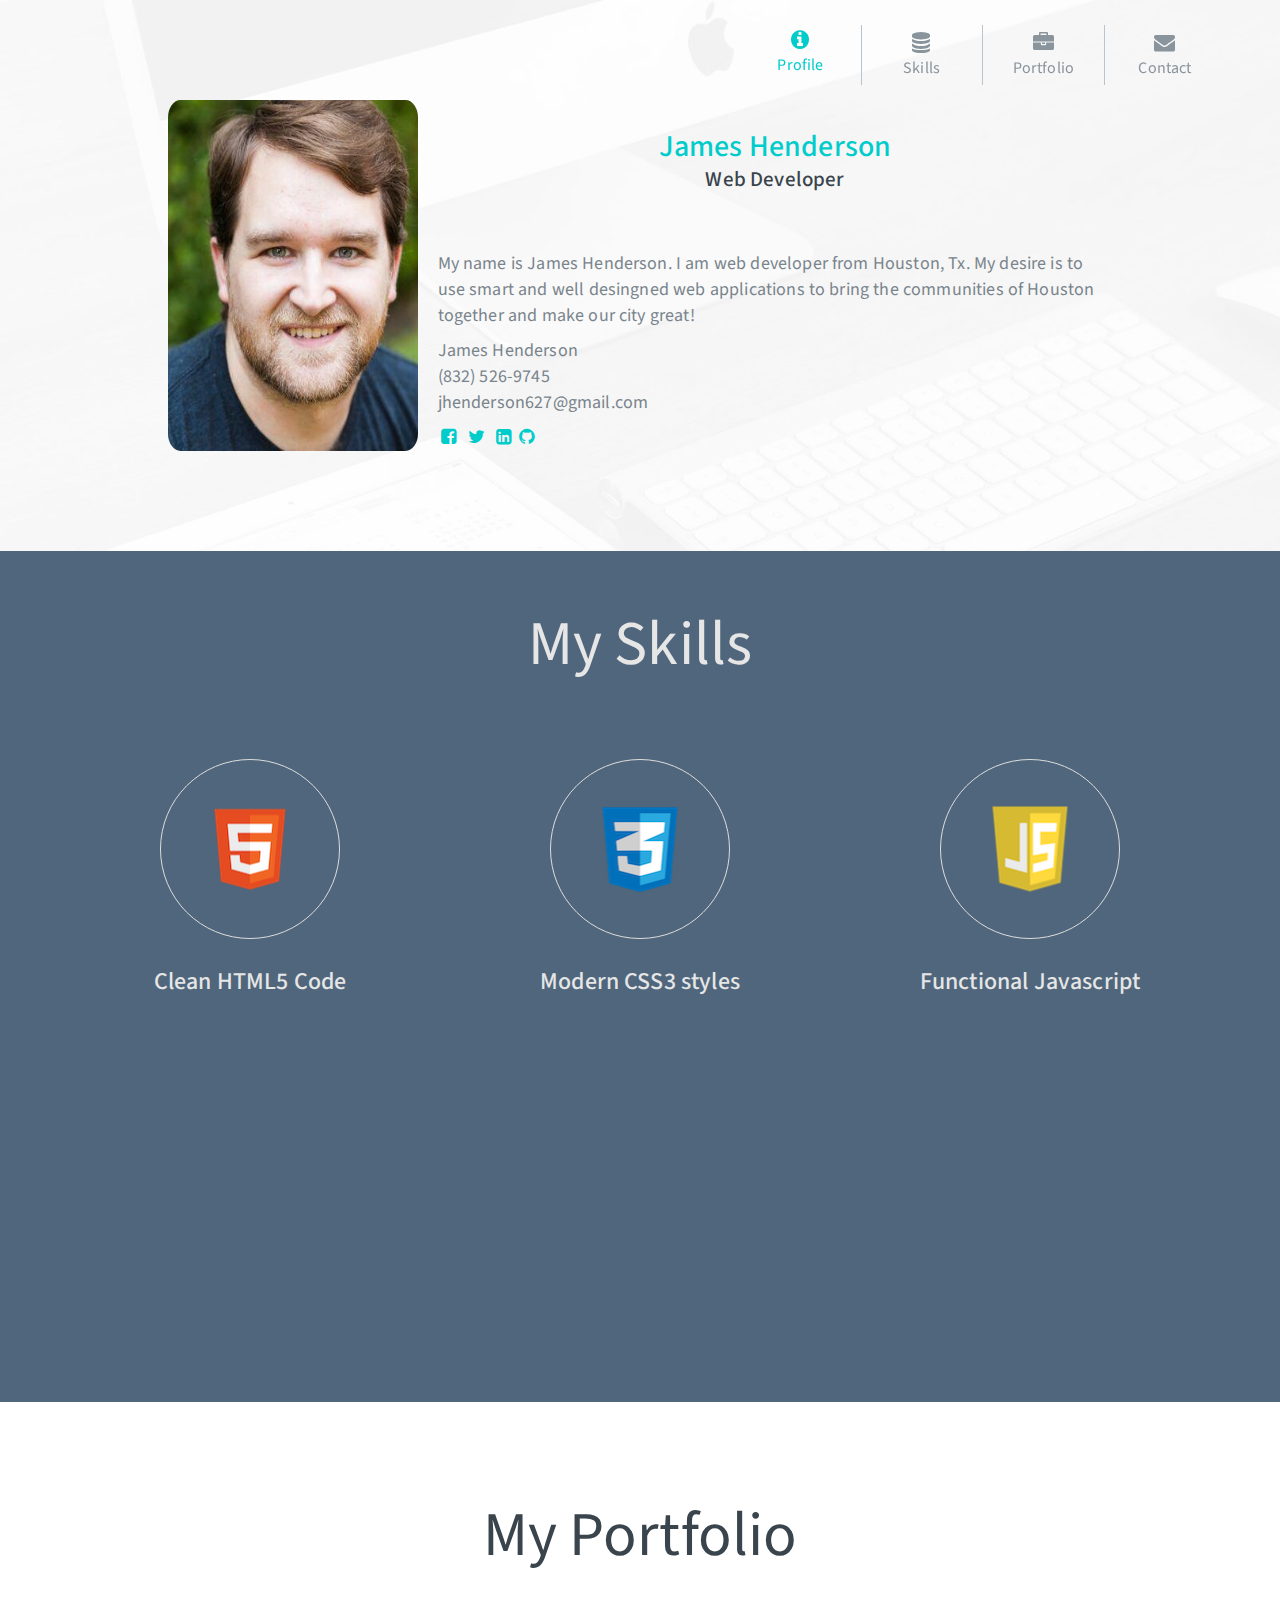
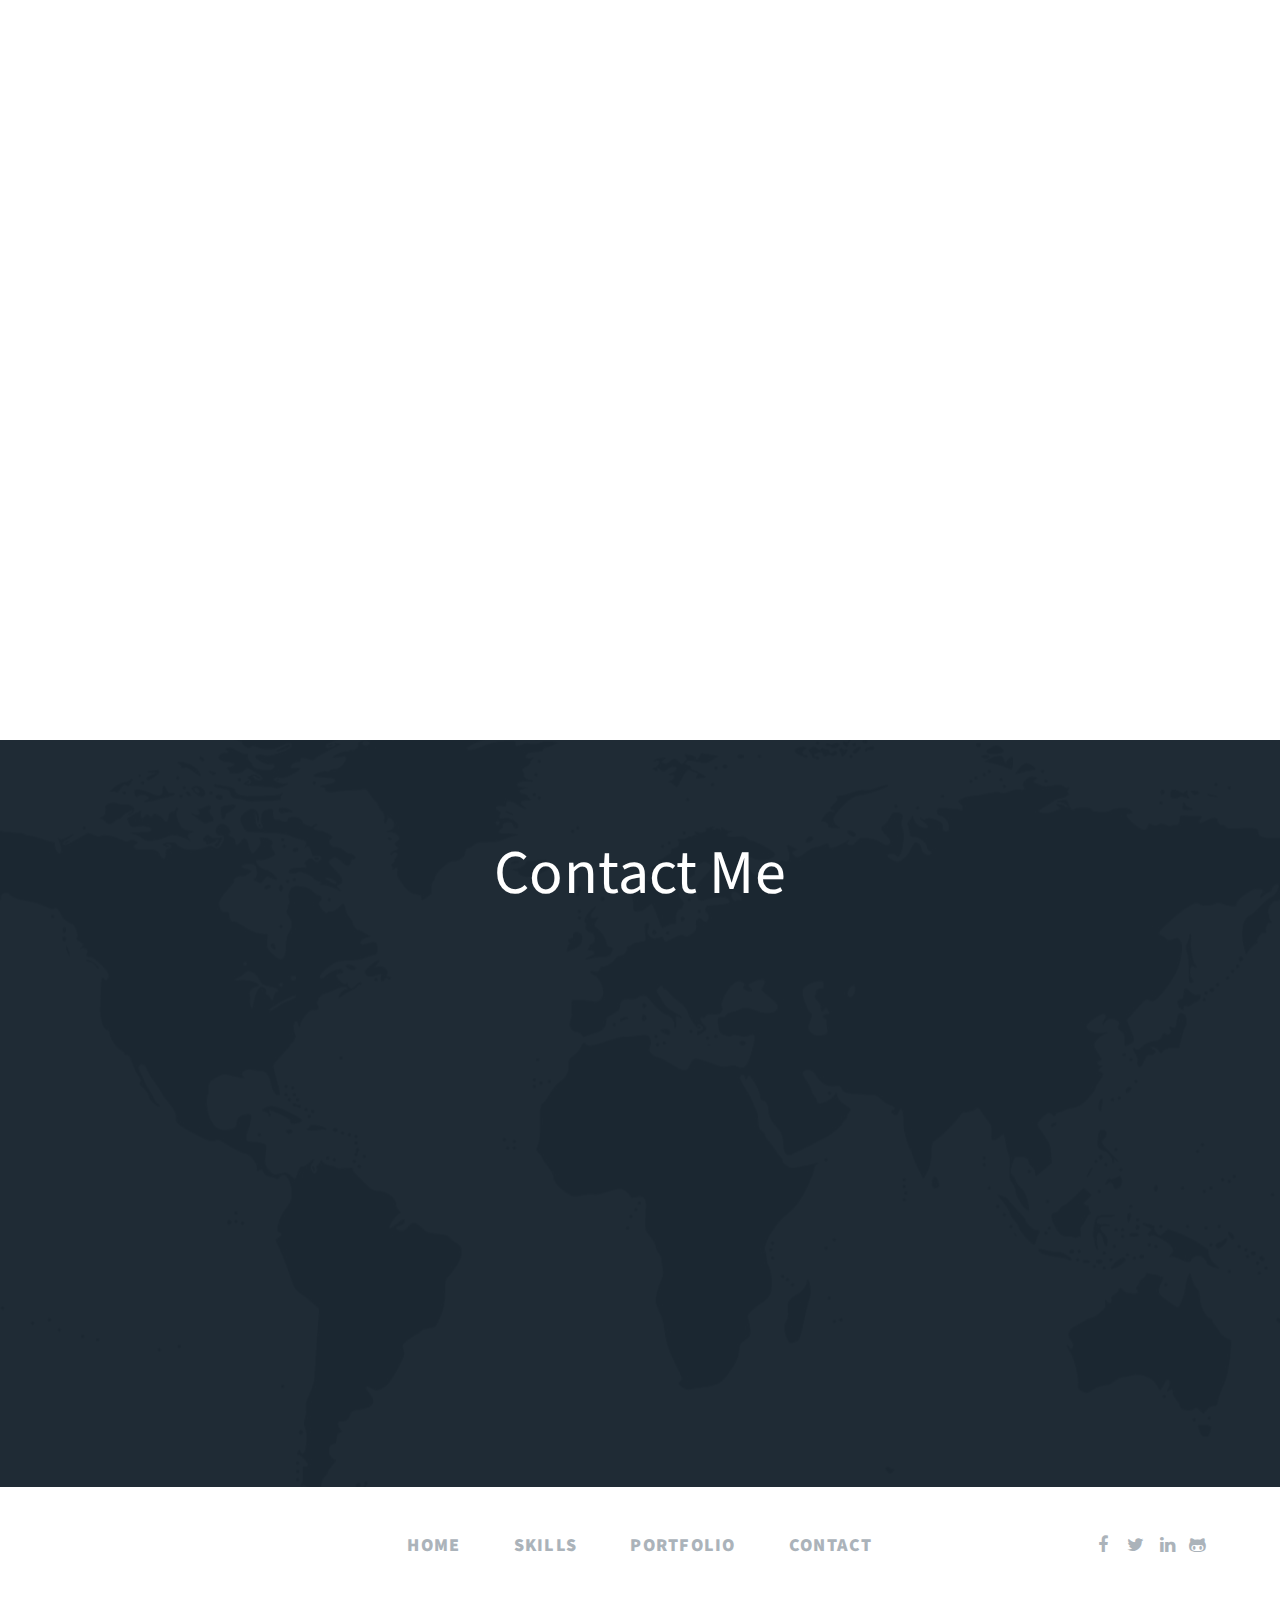
<file: index.html>
<!DOCTYPE html>
<html lang="en-US" class="no-js">
	<head>

		<!-- ==============================================
		Title and Meta Tags
		=============================================== -->
		<meta charset="utf-8">
		<title>James Henderson</title>
		<meta name="viewport" content="width=device-width, initial-scale=1, maximum-scale=1">
		<meta http-equiv="X-UA-Compatible" content="IE=edge">

		<!-- ==============================================
		Favicons
		=============================================== -->
		<!-- <link rel="shortcut icon" href="assets/images/favicon.ico">
		<link rel="apple-touch-icon" href="assets/images/apple-touch-icon.png">
		<link rel="apple-touch-icon" sizes="72x72" href="assets/images/apple-touch-icon-72x72.png">
		<link rel="apple-touch-icon" sizes="114x114" href="assets/images/apple-touch-icon-114x114.png"> -->
		
		<!-- ==============================================
		CSS
		=============================================== -->    
		<link rel="stylesheet" href="assets/css/bootstrap.min.css">
		<link rel="stylesheet" href="assets/css/flexslider.css">
		<link rel="stylesheet" href="assets/css/font-awesome.css">
		<link rel="stylesheet" href="assets/css/styles-1.css">
		
		<!-- ==============================================
		Fonts
		=============================================== -->
		<link href='http://fonts.googleapis.com/css?family=Source+Sans+Pro:400,300,200,600,700' rel='stylesheet' type='text/css'>
		
		
		<!-- ==============================================
		JS
		=============================================== -->
			
		<!--[if lt IE 9]>
			<script src="assets/js/libs/respond.min.js"></script>
		<![endif]-->
		
		<script type="text/javascript" src="assets/js/libs/modernizr.min.js"></script>
		
	</head>
  
	<body data-spy="scroll" data-target="#main-nav" data-offset="400">
	
		<!--=== PAGE PRELOADER ===-->
		<div id="page-loader"><span class="page-loader-gif"></span></div>
		
		<!-- ==============================================
		MAIN NAV
		=============================================== -->
		<div id="main-nav" class="navbar navbar-fixed-top">
			<div class="container">
			
				<div class="navbar-header">
				
					<button type="button" class="navbar-toggle" data-toggle="collapse" data-target="#site-nav">
						<span class="icon-bar"></span><span class="icon-bar"></span><span class="icon-bar"></span>
					</button>
					
					<!-- ======= LOGO ========-->
					<!-- <a class="navbar-brand scrollto" href="#home"><img src="assets/images/logo.png" alt="" /></a> -->
					
				</div>
				
				<div id="site-nav" class="navbar-collapse collapse">
					<ul class="nav navbar-nav navbar-right">
						<li>
							<a href="#about" class="scrollto"><i class="fa fa-info-circle"></i>Profile</a>
						</li>
						<li>
							<a href="#services" class="scrollto"><i class="fa fa-database"></i>Skills</a>
						</li>
						<li>
							<a href="#portfolio" class="scrollto"><i class="fa fa-briefcase"></i>Portfolio</a>
						</li>
						<li>
							<a href="#contact" class="scrollto"><i class="fa fa-envelope"></i>Contact</a>
						</li>
					</ul>
				</div><!--End navbar-collapse -->
				
			</div><!--End container -->
			
		</div><!--End main-nav -->
		
		<!-- ==============================================
			ABOUT
			=============================================== -->
			<section id="about" class="big-padding">
			
				<div class="container">
									
					<div class="row profile">
					
						<div id="personalInfo" class="col-sm-10 col-sm-offset-1 text-center">
						
							<!-- <figure class="hover-wrapper scrollimation fade-right"> -->
								<img class="img-responsive img-circle profile-img" src="assets/images/profile-img.jpg" alt="">
								<!-- <figcaption class="hover-text">That's Me!</figcaption> -->
							<!-- </figure> -->
							
							<div id="infoText">
								<h2 class="scrollimation fade-left">James Henderson</h2>
								<h3 class="scrollimation fade-left">Web Developer</h3>
							
								<p class="margin-top scrollimation fade-right">My name is James Henderson. I am web developer from Houston, Tx. My desire is to use smart and well desingned web applications to bring the communities of Houston together and make our city great!</p>
						
								<p>
									James Henderson<br/>
									(832) 526-9745<br/>
									jhenderson627@gmail.com
								</p>
						
							<div class="social-links">
								<a href="https://www.facebook.com/james.henderson.7773"><i class="fa fa-fw fa-facebook-square"></i></a>
								<a href="https://twitter.com/JHenderJaff"><i class="fa fa-fw fa-twitter"></i></a>
								<a href="https://www.linkedin.com/in/james-henderson-95765216"><i class="fa fa-fw fa-linkedin-square"></i></a>
								<a href="https://github.com/JamesHenderson627"><i class="fa fa-github"></i></a>
							</div>
							</div>
							
						</div>
						
					</div>
					
				</div>
			
			</section>
			
			
			<!-- ==============================================
			SERVICES
			=============================================== -->
			<section id="services" class="small-padding dark-bg">
			
				<div class="container">
					
					<h1 class="section-title">My Skills</h1>
					
					<div class="tab-content">
					
						<div class="row tab-pane active" id="front-end">
						
							<div class="col-sm-4 service-item scrollimation fade-left">
							
								<div class="service-icon "><img src="assets/images/html5.png"/></div>
								
								<h3>Clean HTML5 Code</h3>
										
							</div>
						
							<div class="col-sm-4 service-item scrollimation fade-left">
							
								<div class="service-icon "><img src="assets/images/css3.png"/></div>
								
								<h3>Modern CSS3 styles</h3>
	
							</div>
							
							<div class="col-sm-4 service-item scrollimation fade-left">
							
								<div class="service-icon "><img src="assets/images/javascript.png"/></div>
								
								<h3>Functional Javascript</h3>
								
							</div>

							<div class="col-sm-4 service-item scrollimation fade-left">
							
								<div class="service-icon "><img src="assets/images/react.png"></i></div>
								
								<h3>React.js</h3>
								
							</div>

							<div class="col-sm-4 service-item scrollimation fade-left">
							
								<div class="service-icon "><img src="assets/images/backbone.png"/></div>
								
								<h3>Backbone.js</h3>
								
							</div>

							<div class="col-sm-4 service-item scrollimation fade-left">
							
								<div class="service-icon "><i class="fa fa-mobile"></i></div>
								
								<h3>Responsive Design</h3>
								
							</div>
							
						</div>
						
						<div class="row tab-pane" id="back-end">
						
							<div class="col-sm-4 service-item">
							
								<div class="service-icon"><i class="fa fa-wordpress"></i></div>
								
								<h3>Wordpress</h3>
								
								<p>Lorem ipsum dolor sit amet, consectetur adipiscing elit. Donec id elit non mi porta gravida at eget metus. Fusce dapibus, tellus ac cursus commodo.</p>
								
								
							</div>
						
							<div class="col-sm-4 service-item">
							
								<div class="service-icon"><i class="fa fa-joomla"></i></div>
								
								<h3>Joomla</h3>
								
								<p>Lorem ipsum dolor sit amet, consectetur adipiscing elit. Donec id elit non mi porta gravida at eget metus. Fusce dapibus, tellus ac cursus commodo.</p>
								
								
							</div>
							
							<div class="col-sm-4 service-item">
							
								<div class="service-icon"><i class="fa fa-drupal"></i></div>
								
								<h3>Drupal</h3>
								
								<p>Lorem ipsum dolor sit amet, consectetur adipiscing elit. Donec id elit non mi porta gravida at eget metus. Fusce dapibus, tellus ac cursus commodo.</p>
								
							</div>
							
						</div>
						
					</div>
					
				</div>
			
			
			</section>
				
			<!-- ==============================================
			PORTFOLIO
			=============================================== -->
			<section id="portfolio" class="big-padding" >
			
				<div class="container">
				
					<h1 class="section-title">My Portfolio</h1>

				</div>	
				
				<div class="container scrollimation fade-up">
			
					<div id="projects-container" class="row">
					
						<!-- ==============================================
						SINGLE PROJECT ITEM
						=============================================== -->
						
						<div class="project-item col-sm-6 col-md-4 col-lg-3 web">
							
							<img class="img-responsive project-image" src="assets/images/curtainUp.png"  alt="">
							
							<div class="hover-title">
								<h2 class="project-title">Curtain Up Houston!</h2><!--Project Title -->
								<p>Find community theatres near you.<br/><br/><span>React.js, Backbone.js, Parse, Yelp API, Google Maps API, Geolocation</span></p><!-- Project Subtitle -->
								<button class="website"><a href="http://theatre.jamesphenderson.com">Visit Site</a></button>
								<button><a href="https://github.com/JamesHenderson627/curtainuphouston">See the code</a></button>
							</div>
							
						</div>
						
						<div class="project-item col-sm-6 col-md-4 col-lg-3 web">
							
							<img class="img-responsive project-image" src="assets/images/etsy.png" alt="">
							
							<div class="hover-title">
								<h2 class="project-title">Etsy Clone</h2><!--Project Title -->
								<p>All the fun of Etsy without spending money.<br/><br/><span>React.js, Backbone.js, Parse, Etsy API</span></p><!-- Project Subtitle -->
								<button class="website"><a href="http://jamesphenderson.com/etsy/dist">Visit Site</a></button>
								<button><a href="https://github.com/JamesHenderson627/etsy">See the code</a></button>
							</div>
							
						</div>
						
						<div class="project-item col-sm-6 col-md-4 col-lg-3 print">
							
							<img class="img-responsive project-image" src="assets/images/colorClock.png"  alt="">
							
							<div class="hover-title">
								<h2 class="project-title">Color Clock</h2><!--Project Title -->
								<p>Watch the color change with the time.<br/><br/><span>Javascript, HTML, CSS</span></p><!-- Project Subtitle -->
								<button class="website"><a href="http://jamesphenderson.com/colorClock">Visit Site</a></button>
								<button><a href="https://github.com/JamesHenderson627/colorClock">See the code</a></button>
							</div>
							
						</div>
						
						<div class="project-item col-sm-6 col-md-4 col-lg-3 print">
							
							<img class="img-responsive project-image" src="assets/images/responsiveHtml.png"  alt="">
							
							<div class="hover-title">
								<h2 class="project-title">HTML Form</h2><!--Project Title -->
								<p>Responsive web form.<br/><br/><span>HTML, CSS</span></p><!-- Project Subtitle -->
								<button class="website"><a href="http://jamesphenderson.com/html-intro-2">Visit Site</a></button>
								<button><a href="https://github.com/JamesHenderson627/html-intro-2">See the code</a></button>
							</div>
							
						</div>
						
						<div class="project-item col-sm-6 col-md-4 col-lg-3 print">
							
							<img class="img-responsive project-image" src="assets/images/htmlCss.png"  alt="">
							
							<div class="hover-title">
								<h2 class="project-title">Website Sample</h2><!--Project Title -->
								<p>Static HTML website.<br/><br/><span>HTML, CSS</span></p><!-- Project Subtitle -->
								<button class="website"><a href="http://jamesphenderson.com/html-intro-1">Visit Site</a></button>
								<button><a href="https://github.com/JamesHenderson627/html-intro-1">See the code</a></button>
							</div>
							
						</div>
						
					</div>	
					
				</div>	
				
			</section>
			
			<!-- ==============================================
			CONTACT
			=============================================== -->
			<section id="contact" class="big-padding light-typo color-overlay">
			
				<div class="container">
				
					<h1 class="section-title">Contact Me</h1>
					
					<div class="row">
					
						<div id="contactInfo" class="col-sm-6 col-md-5 scrollimation fade-right">
						
							<p>
								James Henderson<br/>
								3800 Sherwood Ln Apt. 142<br/>
								Houston, Tx 77092<br/>
								(832) 526-9745<br/>
							</p>
						
							<div class="social-links">
								<a href="https://www.facebook.com/james.henderson.7773"><i class="fa fa-fw fa-facebook-square"></i></a>
								<a href="https://twitter.com/JHenderJaff"><i class="fa fa-fw fa-twitter"></i></a>
								<a href="https://www.linkedin.com/in/james-henderson-95765216"><i class="fa fa-fw fa-linkedin-square"></i></a>
								<a href="https://github.com/JamesHenderson627"><i class="fa fa-github"></i></a>
							</div>
						
							<p><a class="mail-styled" href="mailto:mail@example.com">jhenderson627@gmail.com</a></p>
						
						</div>
					
					</div>
					
				</div>
			
			</section>
			
			<!-- ==============================================
			FOOTER
			=============================================== -->	
			
			<footer id="main-footer">
			
				<div class="container">
				
					<div class="row">
					
						<div class="col-sm-2">
						
							<!-- <a class="logo-link scrollto" href="#home">
								<img class="img-responsive" src="assets/images/logo-bw.png" alt="" />
							</a> -->
							
						</div>
					
						<div class="col-sm-8">
						
							<nav>
							
								<ul class="footer-nav">
									<li><a class="scrollto" href="#home">Home</a></li>
									<li><a class="scrollto" href="#services">Skills</a></li>
									<li><a class="scrollto" href="#portfolio">Portfolio</a></li>
									<li><a class="scrollto" href="#contact">Contact</a></li>
								</ul>
							
							</nav>
						
						</div>
					
						<div class="col-sm-2 text-right social-links">
							
							<a href="https://www.facebook.com/james.henderson.7773" data-toggle="tooltip" title="Follow me on Facebook"><i class="fa fa-fw fa-facebook"></i></a>
							<a href="https://twitter.com/JHenderJaff" data-toggle="tooltip" title="Follow me on Twitter"><i class="fa fa-fw fa-twitter"></i></a>
							<a href="https://www.linkedin.com/in/james-henderson-95765216" data-toggle="tooltip" title="Follow me on LinkedIn"><i class="fa fa-fw fa-linkedin"></i></a>
							<a href="https://github.com/JamesHenderson627" data-toggle="tooltip" title="Follow me on GitHub"><i class="fa fa-github-alt"></i>
						
						</div>
						
					</div>
				
				</div>
				
			</footer>
			
		</div>
		
		<div id="project-viewer" class="modal fade">
			
			<span id="close-project-viewer" data-dismiss="modal">&times;</span>
			
			<div class="container">
		
				<div id="project-viewer-content"></div>
				
				<div id="project-viewer-footer">
			
					<div class="project-nav">
					
						<span class="previous-project" data-toggle="tooltip" data-placement="bottom" title="Previous Project"><i class="fa fa-long-arrow-left"></i></span>
						<span class="back-to-portfolio" data-toggle="tooltip" data-placement="bottom" title="Back to Portfolio" data-dismiss="modal"><i class="fa fa-th-large"></i></span>
						<span class="next-project" data-toggle="tooltip" data-placement="bottom" title="Next Project"><i class="fa fa-long-arrow-right"></i></span>
					
					</div>
				</div>
				
			</div>
			
		</div><!-- /.modal -->
			
		
		<!-- ==============================================
		SCRIPTS
		=============================================== -->	
		<script src="http://ajax.googleapis.com/ajax/libs/jquery/1.9.1/jquery.min.js"></script>
		<script>window.jQuery || document.write('<script src="assets/js/libs/jquery-1.9.1.min.js">\x3C/script>')</script>
		
		<script src="assets/js/libs/bootstrap.min.js"></script>
		<script src="assets/js/jquery.easing.1.3.min.js"></script>
		<script src="assets/js/waypoints.min.js"></script>
		<script src="assets/js/jquery.easypiechart.js"></script>
		<script src="assets/js/twitterFetcher_v10_min.js"></script>
		<script src="assets/js/jquery.flexslider.min.js"></script>
		<script src="assets/js/jquery.fitvids.js"></script>
		<script src="assets/js/contact.js"></script>
		<script src="assets/js/scripts.js"></script>
		
	</body>
	
</html>
</file>
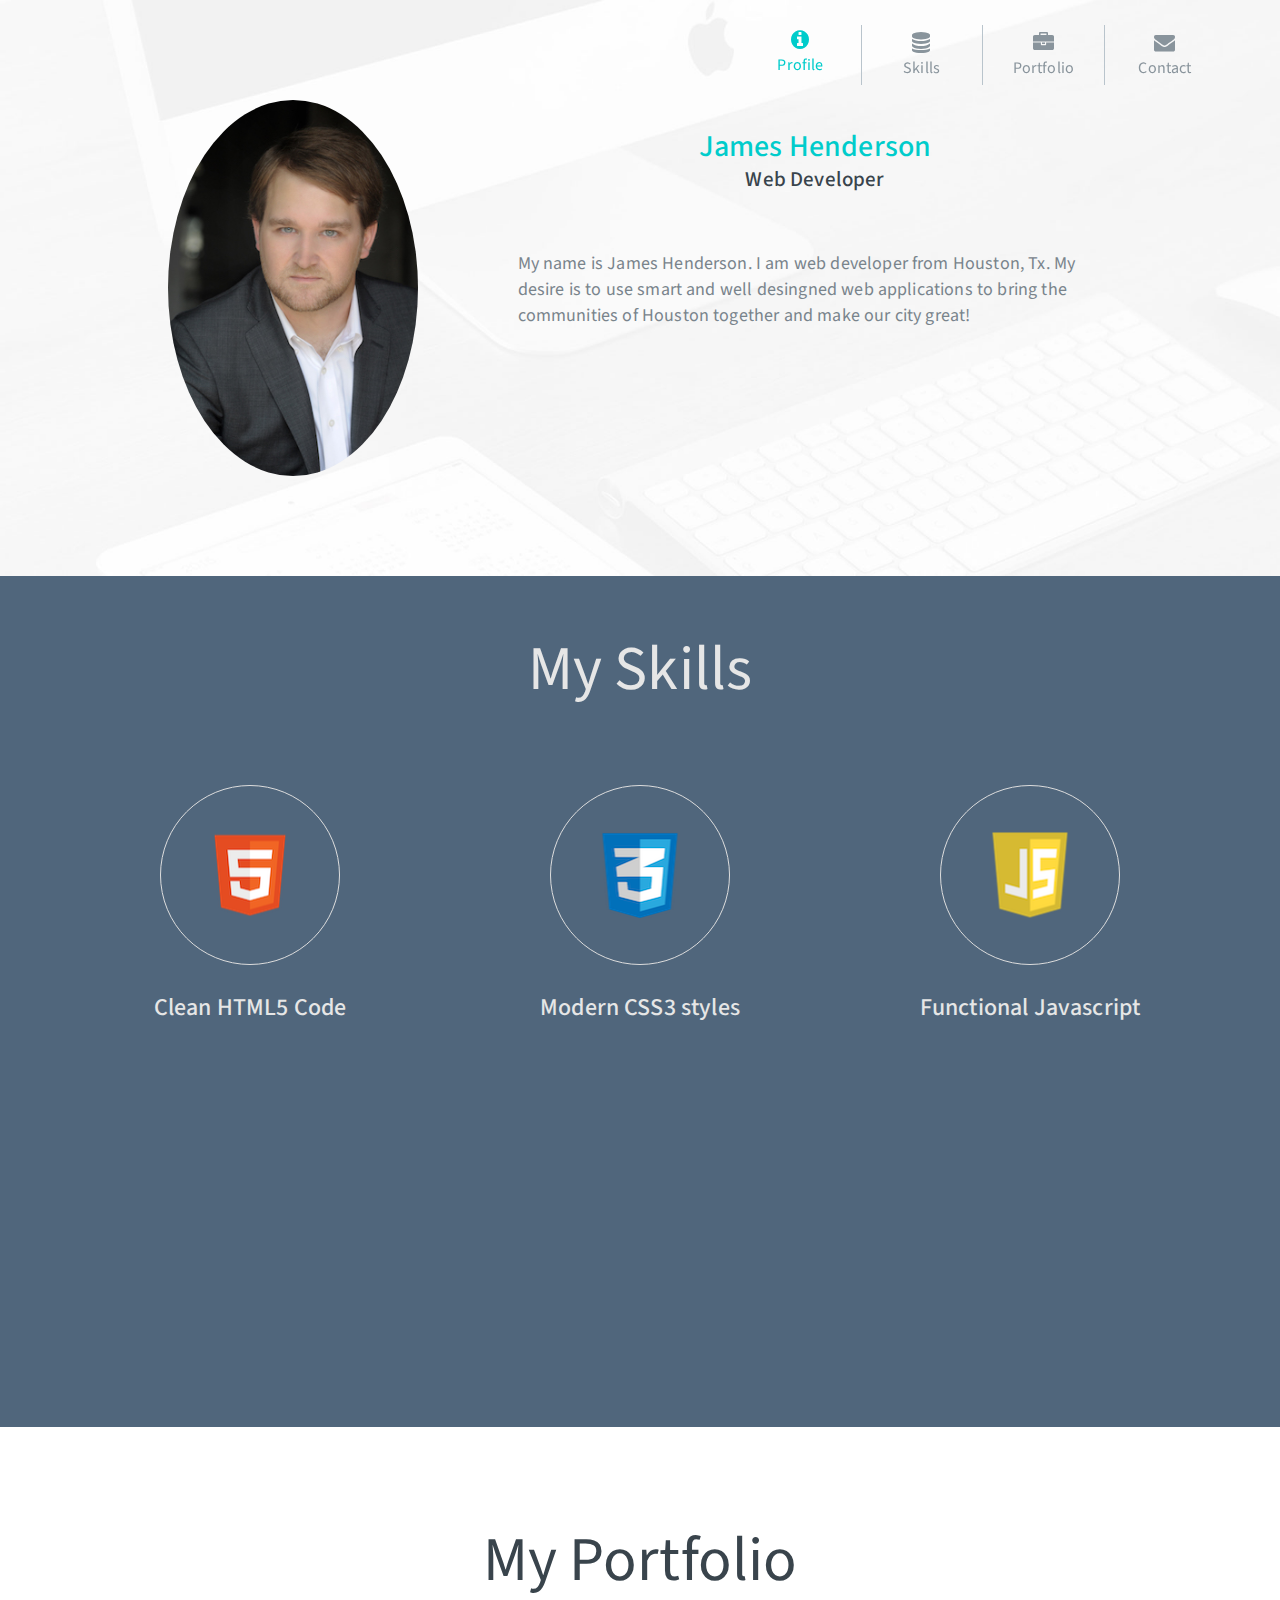
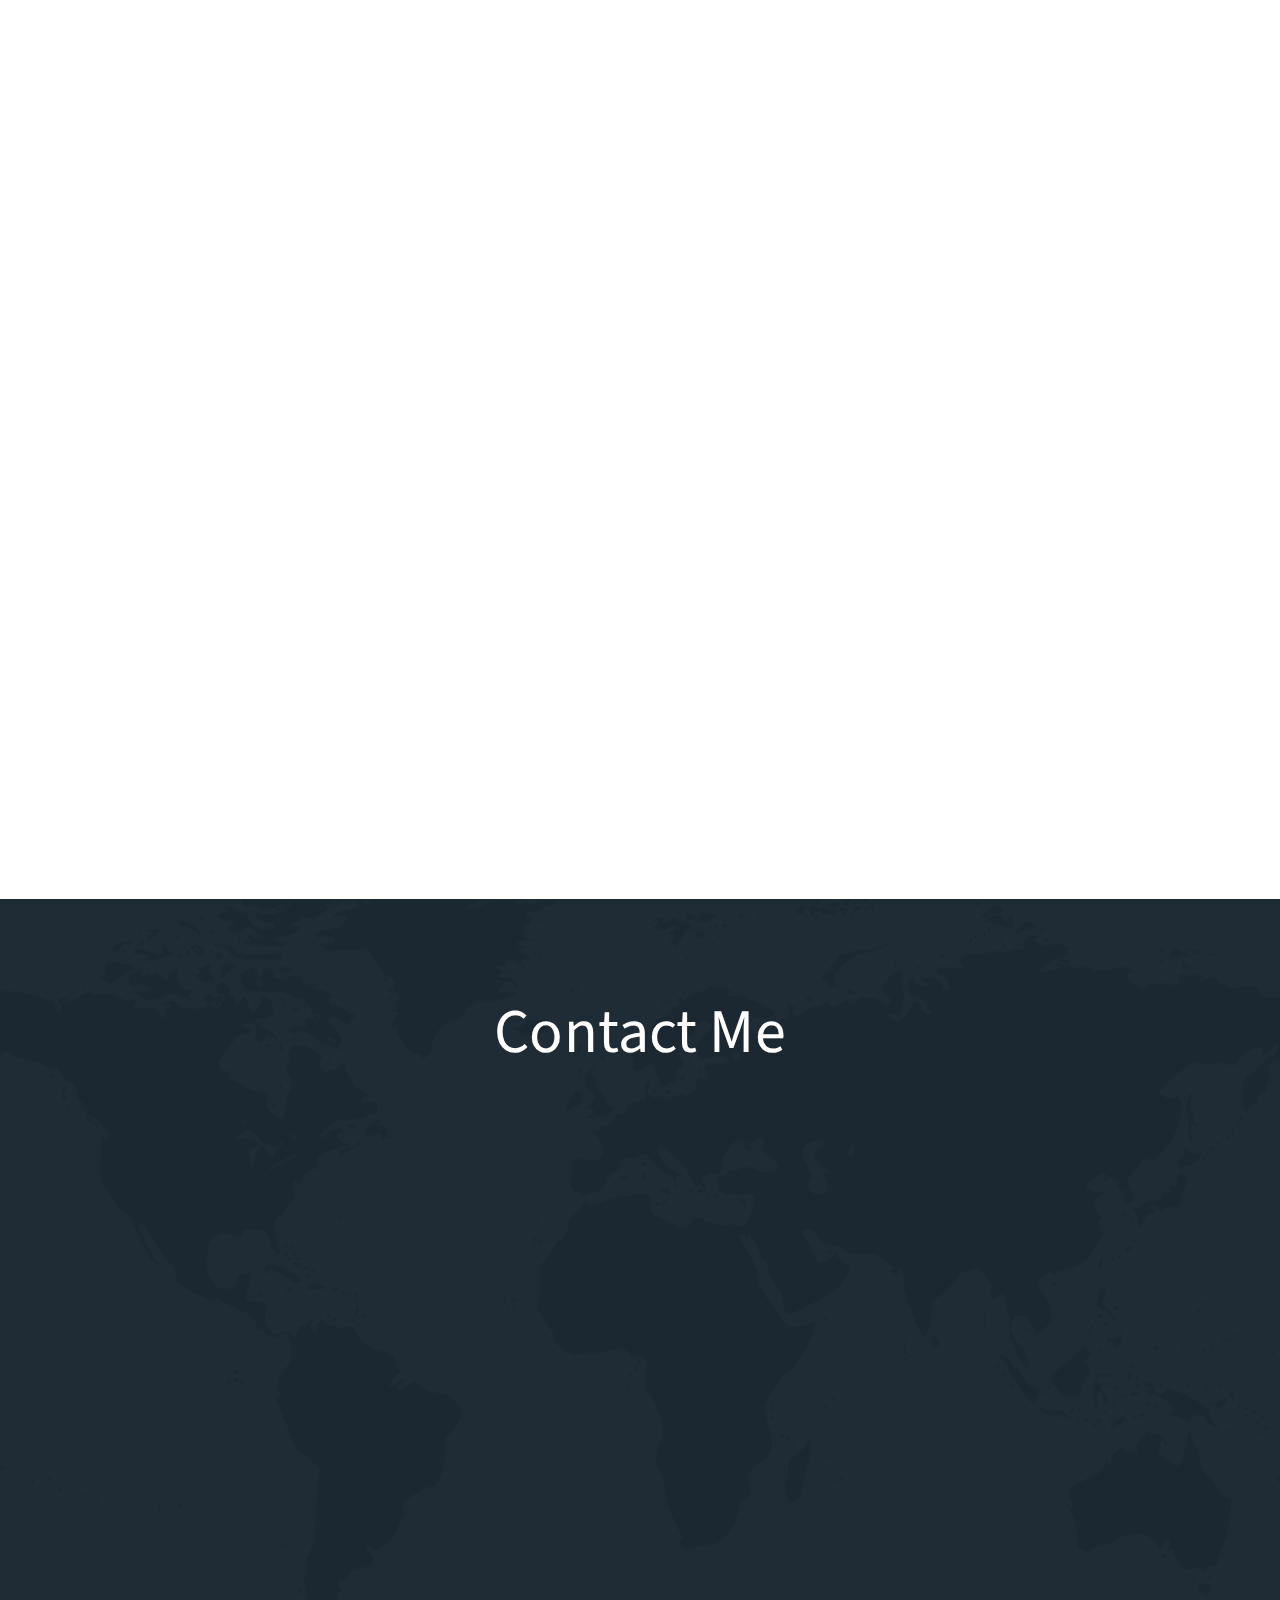
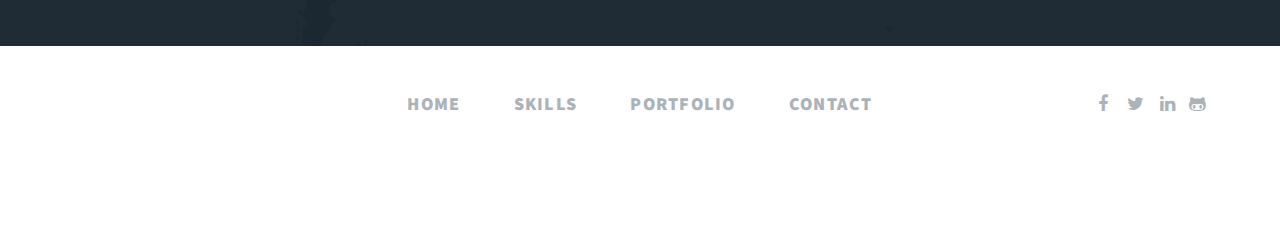
<file: HTML/index.html>
<!DOCTYPE html>
<html lang="en-US" class="no-js">
	<head>

		<!-- ==============================================
		Title and Meta Tags
		=============================================== -->
		<meta charset="utf-8">
		<title>James Henderson</title>
		<meta name="viewport" content="width=device-width, initial-scale=1, maximum-scale=1">
		<meta http-equiv="X-UA-Compatible" content="IE=edge">

		<!-- ==============================================
		Favicons
		=============================================== -->
		<!-- <link rel="shortcut icon" href="assets/images/favicon.ico">
		<link rel="apple-touch-icon" href="assets/images/apple-touch-icon.png">
		<link rel="apple-touch-icon" sizes="72x72" href="assets/images/apple-touch-icon-72x72.png">
		<link rel="apple-touch-icon" sizes="114x114" href="assets/images/apple-touch-icon-114x114.png"> -->
		
		<!-- ==============================================
		CSS
		=============================================== -->    
		<link rel="stylesheet" href="assets/css/bootstrap.min.css">
		<link rel="stylesheet" href="assets/css/flexslider.css">
		<link rel="stylesheet" href="assets/css/font-awesome.css">
		<link rel="stylesheet" href="assets/css/styles-1.css">
		
		<!-- ==============================================
		Fonts
		=============================================== -->
		<link href='http://fonts.googleapis.com/css?family=Source+Sans+Pro:400,300,200,600,700' rel='stylesheet' type='text/css'>
		
		
		<!-- ==============================================
		JS
		=============================================== -->
			
		<!--[if lt IE 9]>
			<script src="assets/js/libs/respond.min.js"></script>
		<![endif]-->
		
		<script type="text/javascript" src="assets/js/libs/modernizr.min.js"></script>
		
	</head>
  
	<body data-spy="scroll" data-target="#main-nav" data-offset="400">
	
		<!--=== PAGE PRELOADER ===-->
		<div id="page-loader"><span class="page-loader-gif"></span></div>
		
		<!-- ==============================================
		MAIN NAV
		=============================================== -->
		<div id="main-nav" class="navbar navbar-fixed-top">
			<div class="container">
			
				<div class="navbar-header">
				
					<button type="button" class="navbar-toggle" data-toggle="collapse" data-target="#site-nav">
						<span class="icon-bar"></span><span class="icon-bar"></span><span class="icon-bar"></span>
					</button>
					
					<!-- ======= LOGO ========-->
					<!-- <a class="navbar-brand scrollto" href="#home"><img src="assets/images/logo.png" alt="" /></a> -->
					
				</div>
				
				<div id="site-nav" class="navbar-collapse collapse">
					<ul class="nav navbar-nav navbar-right">
						<li>
							<a href="#about" class="scrollto"><i class="fa fa-info-circle"></i>Profile</a>
						</li>
						<li>
							<a href="#services" class="scrollto"><i class="fa fa-database"></i>Skills</a>
						</li>
						<li>
							<a href="#portfolio" class="scrollto"><i class="fa fa-briefcase"></i>Portfolio</a>
						</li>
						<li>
							<a href="#contact" class="scrollto"><i class="fa fa-envelope"></i>Contact</a>
						</li>
					</ul>
				</div><!--End navbar-collapse -->
				
			</div><!--End container -->
			
		</div><!--End main-nav -->
		
		<!-- ==============================================
			ABOUT
			=============================================== -->
			<section id="about" class="big-padding">
			
				<div class="container">
									
					<div class="row profile">
					
						<div id="personalInfo" class="col-sm-10 col-sm-offset-1 text-center">
						
							<!-- <figure class="hover-wrapper scrollimation fade-right"> -->
								<img class="img-responsive img-circle profile-img" src="assets/images/profile-img.jpg" alt="">
								<!-- <figcaption class="hover-text">That's Me!</figcaption> -->
							<!-- </figure> -->
							
							<div id="infoText">
								<h2 class="scrollimation fade-left">James Henderson</h2>
								<h3 class="scrollimation fade-left">Web Developer</h3>
							
								<p class="margin-top scrollimation fade-right">My name is James Henderson. I am web developer from Houston, Tx. My desire is to use smart and well desingned web applications to bring the communities of Houston together and make our city great!</p>
							</div>
							
						</div>
						
					</div>
					
				</div>
			
			</section>
			
			
			<!-- ==============================================
			SERVICES
			=============================================== -->
			<section id="services" class="small-padding dark-bg">
			
				<div class="container">
					
					<h1 class="section-title">My Skills</h1>
					
					<div class="tab-content">
					
						<div class="row tab-pane active" id="front-end">
						
							<div class="col-sm-4 service-item scrollimation fade-left">
							
								<div class="service-icon "><img src="assets/images/html5.png"/></div>
								
								<h3>Clean HTML5 Code</h3>
										
							</div>
						
							<div class="col-sm-4 service-item scrollimation fade-left">
							
								<div class="service-icon "><img src="assets/images/css3.png"/></div>
								
								<h3>Modern CSS3 styles</h3>
	
							</div>
							
							<div class="col-sm-4 service-item scrollimation fade-left">
							
								<div class="service-icon "><img src="assets/images/javascript.png"/></div>
								
								<h3>Functional Javascript</h3>
								
							</div>

							<div class="col-sm-4 service-item scrollimation fade-left">
							
								<div class="service-icon "><img src="assets/images/react.png"></i></div>
								
								<h3>React.js</h3>
								
							</div>

							<div class="col-sm-4 service-item scrollimation fade-left">
							
								<div class="service-icon "><img src="assets/images/backbone.png"/></div>
								
								<h3>Backbone.js</h3>
								
							</div>

							<div class="col-sm-4 service-item scrollimation fade-left">
							
								<div class="service-icon "><i class="fa fa-mobile"></i></div>
								
								<h3>Responsive Design</h3>
								
							</div>
							
						</div>
						
						<div class="row tab-pane" id="back-end">
						
							<div class="col-sm-4 service-item">
							
								<div class="service-icon"><i class="fa fa-wordpress"></i></div>
								
								<h3>Wordpress</h3>
								
								<p>Lorem ipsum dolor sit amet, consectetur adipiscing elit. Donec id elit non mi porta gravida at eget metus. Fusce dapibus, tellus ac cursus commodo.</p>
								
								
							</div>
						
							<div class="col-sm-4 service-item">
							
								<div class="service-icon"><i class="fa fa-joomla"></i></div>
								
								<h3>Joomla</h3>
								
								<p>Lorem ipsum dolor sit amet, consectetur adipiscing elit. Donec id elit non mi porta gravida at eget metus. Fusce dapibus, tellus ac cursus commodo.</p>
								
								
							</div>
							
							<div class="col-sm-4 service-item">
							
								<div class="service-icon"><i class="fa fa-drupal"></i></div>
								
								<h3>Drupal</h3>
								
								<p>Lorem ipsum dolor sit amet, consectetur adipiscing elit. Donec id elit non mi porta gravida at eget metus. Fusce dapibus, tellus ac cursus commodo.</p>
								
							</div>
							
						</div>
						
					</div>
					
				</div>
			
			
			</section>
				
			<!-- ==============================================
			PORTFOLIO
			=============================================== -->
			<section id="portfolio" class="big-padding" >
			
				<div class="container">
				
					<h1 class="section-title">My Portfolio</h1>

				</div>	
				
				<div class="container scrollimation fade-up">
			
					<div id="projects-container" class="row">
					
						<!-- ==============================================
						SINGLE PROJECT ITEM
						=============================================== -->
						
						<div class="project-item col-sm-6 col-md-4 col-lg-3 web">
							
							<img class="img-responsive project-image" src="assets/images/curtainUp.png"  alt="">
							
							<div class="hover-title">
								<h2 class="project-title">Curtain Up Houston!</h2><!--Project Title -->
								<p>Find community theatres near you.<br/><br/><span>React.js, Backbone.js, Parse, Yelp API, Google Maps API, Geolocation</span></p><!-- Project Subtitle -->
								<button><a href="http://theatre.jamesphenderson.com">Visit Site</a></button>
							</div>
							
						</div>
						
						<div class="project-item col-sm-6 col-md-4 col-lg-3 web">
							
							<img class="img-responsive project-image" src="assets/images/etsy.png" alt="">
							
							<div class="hover-title">
								<h2 class="project-title">Etsy Clone</h2><!--Project Title -->
								<p>All the fun of Etsy without spending money.<br/><br/><span>React.js, Backbone.js, Parse, Etsy API</span></p><!-- Project Subtitle -->
								<button><a href="http://jamesphenderson.com/etsy/dist">Visit Site</a></button>
							</div>
							
						</div>
						
						<div class="project-item col-sm-6 col-md-4 col-lg-3 web">
							
							<img class="img-responsive project-image" src="assets/images/timeMachine.png"  alt="">
							
							<div class="hover-title">
								<h2 class="project-title">Time Machine</h2><!--Project Title -->
								<p>Head back to the future or the other way around.<br/><br/><span>React.js</span></p><!-- Project Subtitle -->
								<button><a href="http://jamesphenderson.com/reactTimeMachine/dist">Visit Site</a></button>
							</div>
							
						</div>
						
						<div class="project-item col-sm-6 col-md-4 col-lg-3 print">
							
							<img class="img-responsive project-image" src="assets/images/colorClock.png"  alt="">
							
							<div class="hover-title">
								<h2 class="project-title">Color Clock</h2><!--Project Title -->
								<p>Watch the color change with the time.<br/><br/><span>Javascript, HTML, CSS</span></p><!-- Project Subtitle -->
								<button><a href="http://jamesphenderson.com/colorClock">Visit Site</a></button>
							</div>
							
						</div>
						
						<div class="project-item col-sm-6 col-md-4 col-lg-3 print">
							
							<img class="img-responsive project-image" src="assets/images/responsiveHtml.png"  alt="">
							
							<div class="hover-title">
								<h2 class="project-title">HTML Form</h2><!--Project Title -->
								<p>Responsive web form.<br/><br/><span>HTML, CSS</span></p><!-- Project Subtitle -->
								<button><a href="http://jamesphenderson.com/html-intro-2">Visit Site</a></button>
							</div>
							
						</div>
						
						<div class="project-item col-sm-6 col-md-4 col-lg-3 print">
							
							<img class="img-responsive project-image" src="assets/images/htmlCss.png"  alt="">
							
							<div class="hover-title">
								<h2 class="project-title">Website Sample</h2><!--Project Title -->
								<p>Static HTML website.<br/><br/><span>HTML, CSS</span></p><!-- Project Subtitle -->
								<button><a href="http://jamesphenderson.com/html-intro-1">Visit Site</a></button>
							</div>
							
						</div>
						
					</div>	
					
					<p class="lead text-center">Like what you see? Contact me to discuss about your project!</p>
					<p class="text-center"><a class="btn btn-dc btn-main-color scrollto" href="#contact">Contact Me</a></p>
					
				</div>	
				
			</section>
			
			<!-- ==============================================
			CONTACT
			=============================================== -->
			<section id="contact" class="big-padding light-typo color-overlay">
			
				<div class="container">
				
					<h1 class="section-title">Contact Me</h1>
					
					<div class="row">
					
						<div id="contactInfo" class="col-sm-6 col-md-5 scrollimation fade-right">
						
							<p>
								James Henderson<br/>
								3800 Sherwood Ln Apt. 142<br/>
								Houston, Tx 77092<br/>
								(832) 526-9745<br/>
							</p>
						
							<div class="social-links">
								<a href="https://www.facebook.com/james.henderson.7773"><i class="fa fa-fw fa-facebook-square"></i></a>
								<a href="https://twitter.com/JHenderJaff"><i class="fa fa-fw fa-twitter"></i></a>
								<a href="https://www.linkedin.com/in/james-henderson-95765216"><i class="fa fa-fw fa-linkedin-square"></i></a>
								<a href="https://github.com/JamesHenderson627"><i class="fa fa-github"></i></a>
							</div>
						
							<p><a class="mail-styled" href="mailto:mail@example.com">jhenderson627@gmail.com</a></p>
						
						</div>
					
					</div>
					
				</div>
			
			</section>
			
			<!-- ==============================================
			FOOTER
			=============================================== -->	
			
			<footer id="main-footer">
			
				<div class="container">
				
					<div class="row">
					
						<div class="col-sm-2">
						
							<!-- <a class="logo-link scrollto" href="#home">
								<img class="img-responsive" src="assets/images/logo-bw.png" alt="" />
							</a> -->
							
						</div>
					
						<div class="col-sm-8">
						
							<nav>
							
								<ul class="footer-nav">
									<li><a class="scrollto" href="#home">Home</a></li>
									<li><a class="scrollto" href="#services">Skills</a></li>
									<li><a class="scrollto" href="#portfolio">Portfolio</a></li>
									<li><a class="scrollto" href="#contact">Contact</a></li>
								</ul>
							
							</nav>
						
						</div>
					
						<div class="col-sm-2 text-right social-links">
							
							<a href="https://www.facebook.com/james.henderson.7773" data-toggle="tooltip" title="Follow me on Facebook"><i class="fa fa-fw fa-facebook"></i></a>
							<a href="https://twitter.com/JHenderJaff" data-toggle="tooltip" title="Follow me on Twitter"><i class="fa fa-fw fa-twitter"></i></a>
							<a href="https://www.linkedin.com/in/james-henderson-95765216" data-toggle="tooltip" title="Follow me on LinkedIn"><i class="fa fa-fw fa-linkedin"></i></a>
							<a href="https://github.com/JamesHenderson627" data-toggle="tooltip" title="Follow me on GitHub"><i class="fa fa-github-alt"></i>
						
						</div>
						
					</div>
				
				</div>
				
			</footer>
			
		</div>
		
		<div id="project-viewer" class="modal fade">
			
			<span id="close-project-viewer" data-dismiss="modal">&times;</span>
			
			<div class="container">
		
				<div id="project-viewer-content"></div>
				
				<div id="project-viewer-footer">
			
					<div class="project-nav">
					
						<span class="previous-project" data-toggle="tooltip" data-placement="bottom" title="Previous Project"><i class="fa fa-long-arrow-left"></i></span>
						<span class="back-to-portfolio" data-toggle="tooltip" data-placement="bottom" title="Back to Portfolio" data-dismiss="modal"><i class="fa fa-th-large"></i></span>
						<span class="next-project" data-toggle="tooltip" data-placement="bottom" title="Next Project"><i class="fa fa-long-arrow-right"></i></span>
					
					</div>
				</div>
				
			</div>
			
		</div><!-- /.modal -->
			
		
		<!-- ==============================================
		SCRIPTS
		=============================================== -->	
		<script src="http://ajax.googleapis.com/ajax/libs/jquery/1.9.1/jquery.min.js"></script>
		<script>window.jQuery || document.write('<script src="assets/js/libs/jquery-1.9.1.min.js">\x3C/script>')</script>
		
		<script src="assets/js/libs/bootstrap.min.js"></script>
		<script src="assets/js/jquery.easing.1.3.min.js"></script>
		<script src="assets/js/waypoints.min.js"></script>
		<script src="assets/js/jquery.easypiechart.js"></script>
		<script src="assets/js/twitterFetcher_v10_min.js"></script>
		<script src="assets/js/jquery.flexslider.min.js"></script>
		<script src="assets/js/jquery.fitvids.js"></script>
		<script src="assets/js/contact.js"></script>
		<script src="assets/js/scripts.js"></script>
		
	</body>
	
</html>
</file>
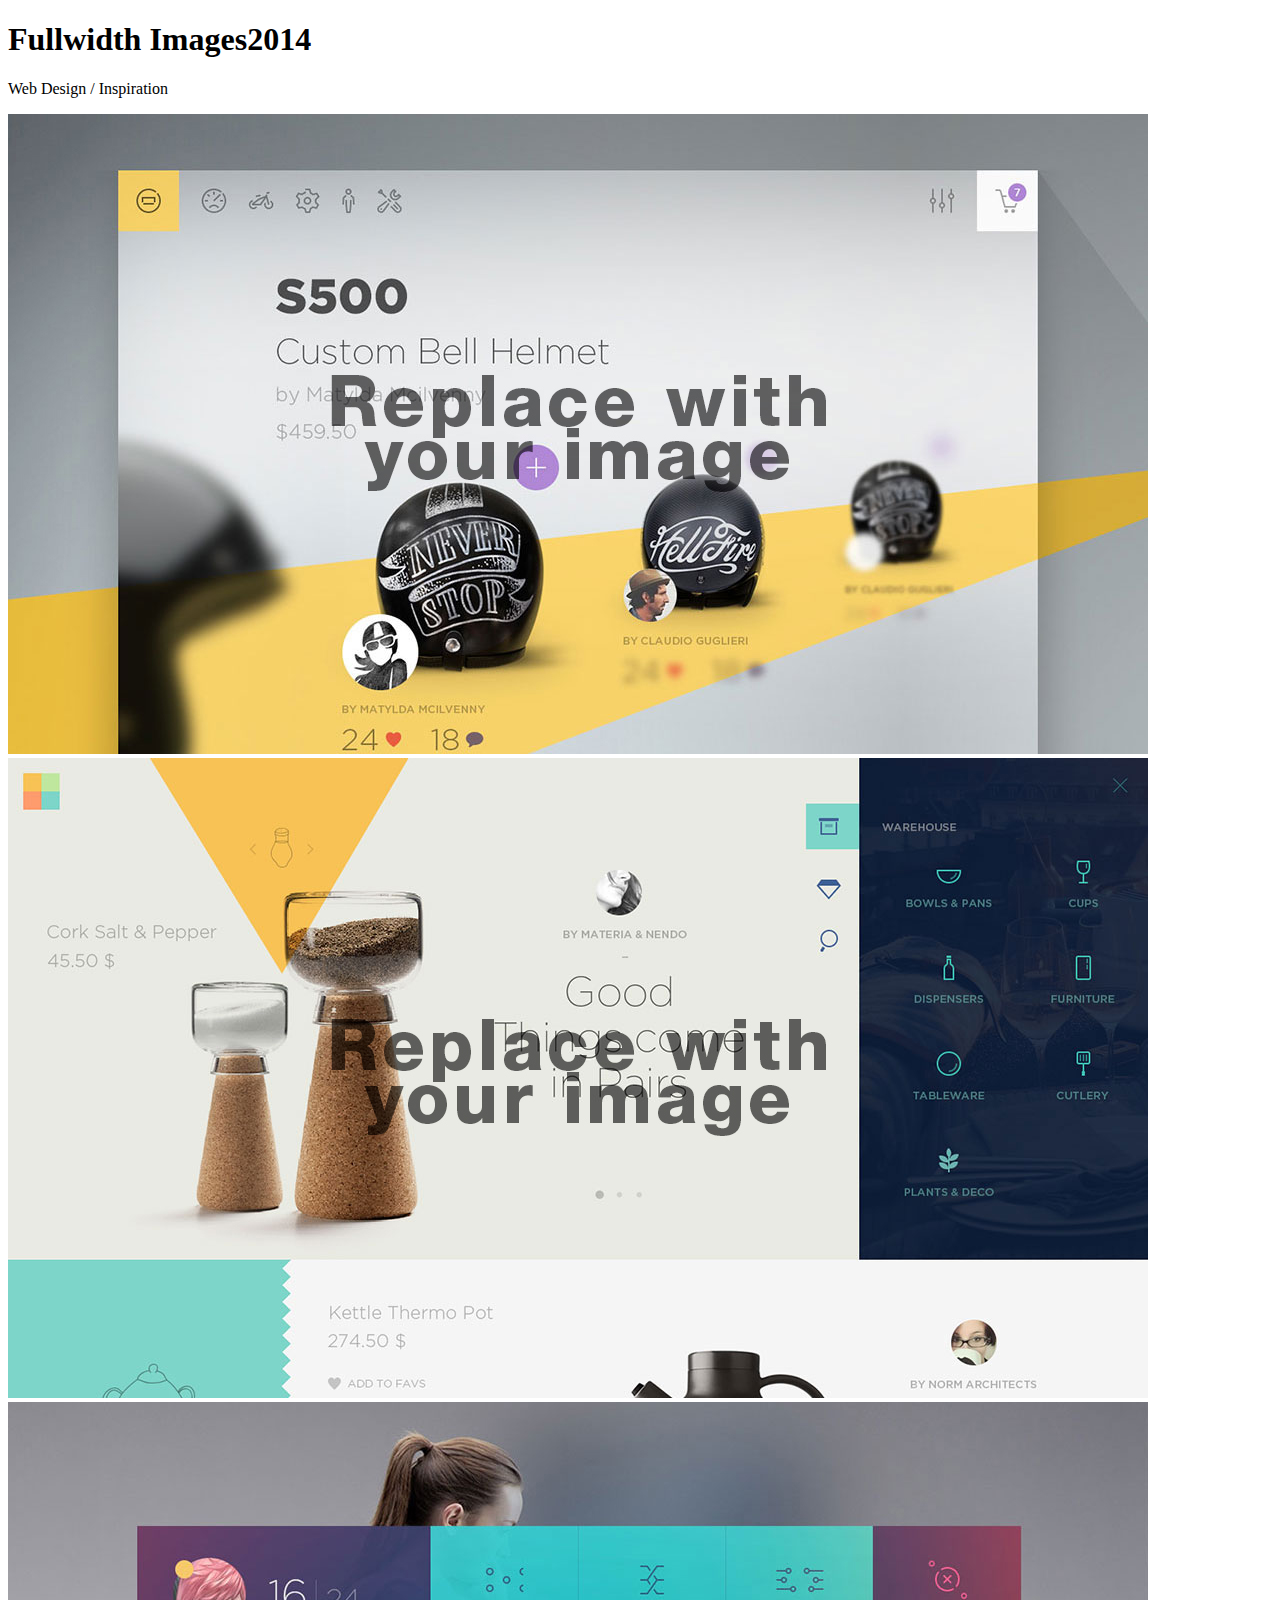
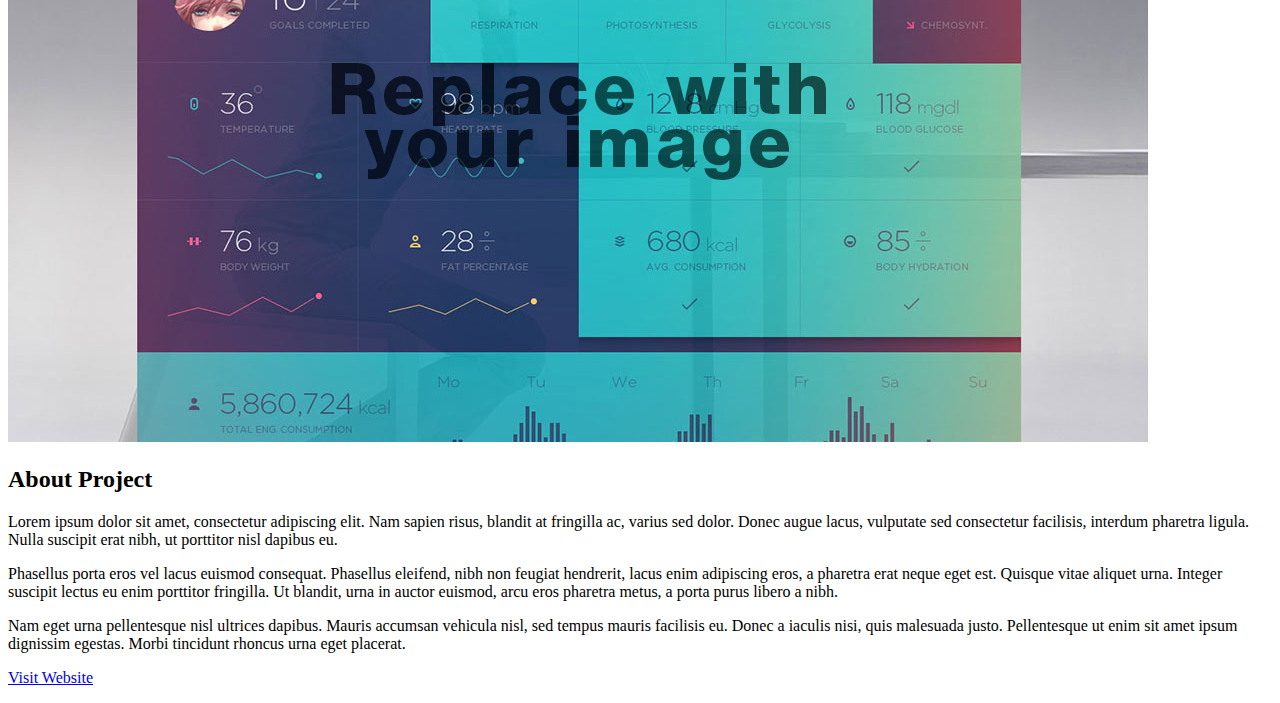
<file: images-project.html>
<!DOCTYPE html>
<html lang="en-US" class="no-js">

	<body>

		<h1 class="project-title">Fullwidth Images<span>2014</span></h1>
		<p class="project-subtitle">Web Design / Inspiration</p>
		
		<div class="project-media">
			<img class="img-responsive img-center margin-grid" src="assets/images/projects/slide-2-2.jpg" alt="" />
			<img class="img-responsive img-center margin-grid" src="assets/images/projects/slide-2-3.jpg" alt="" />
			<img class="img-responsive img-center margin-grid" src="assets/images/projects/slide-2-4.jpg" alt="" />
		</div>
		
		<h2>About Project</h2>
		<p>Lorem ipsum dolor sit amet, consectetur adipiscing elit. Nam sapien risus, blandit at fringilla ac, varius sed dolor. Donec augue lacus, vulputate sed consectetur facilisis, interdum pharetra ligula. Nulla suscipit erat nibh, ut porttitor nisl dapibus eu.</p>
		<p>Phasellus porta eros vel lacus euismod consequat. Phasellus eleifend, nibh non feugiat hendrerit, lacus enim adipiscing eros, a pharetra erat neque eget est. Quisque vitae aliquet urna. Integer suscipit lectus eu enim porttitor fringilla. Ut blandit, urna in auctor euismod, arcu eros pharetra metus, a porta purus libero a nibh.</p>
		<p>Nam eget urna pellentesque nisl ultrices dapibus. Mauris accumsan vehicula nisl, sed tempus mauris facilisis eu. Donec a iaculis nisi, quis malesuada justo. Pellentesque ut enim sit amet ipsum dignissim egestas. Morbi tincidunt rhoncus urna eget placerat.</p>
		
		<p class="text-center margin-top"><a class="btn btn-dc btn-main-color" href="#link">Visit Website</a></p>
		
	</body>
	
</html>
</file>
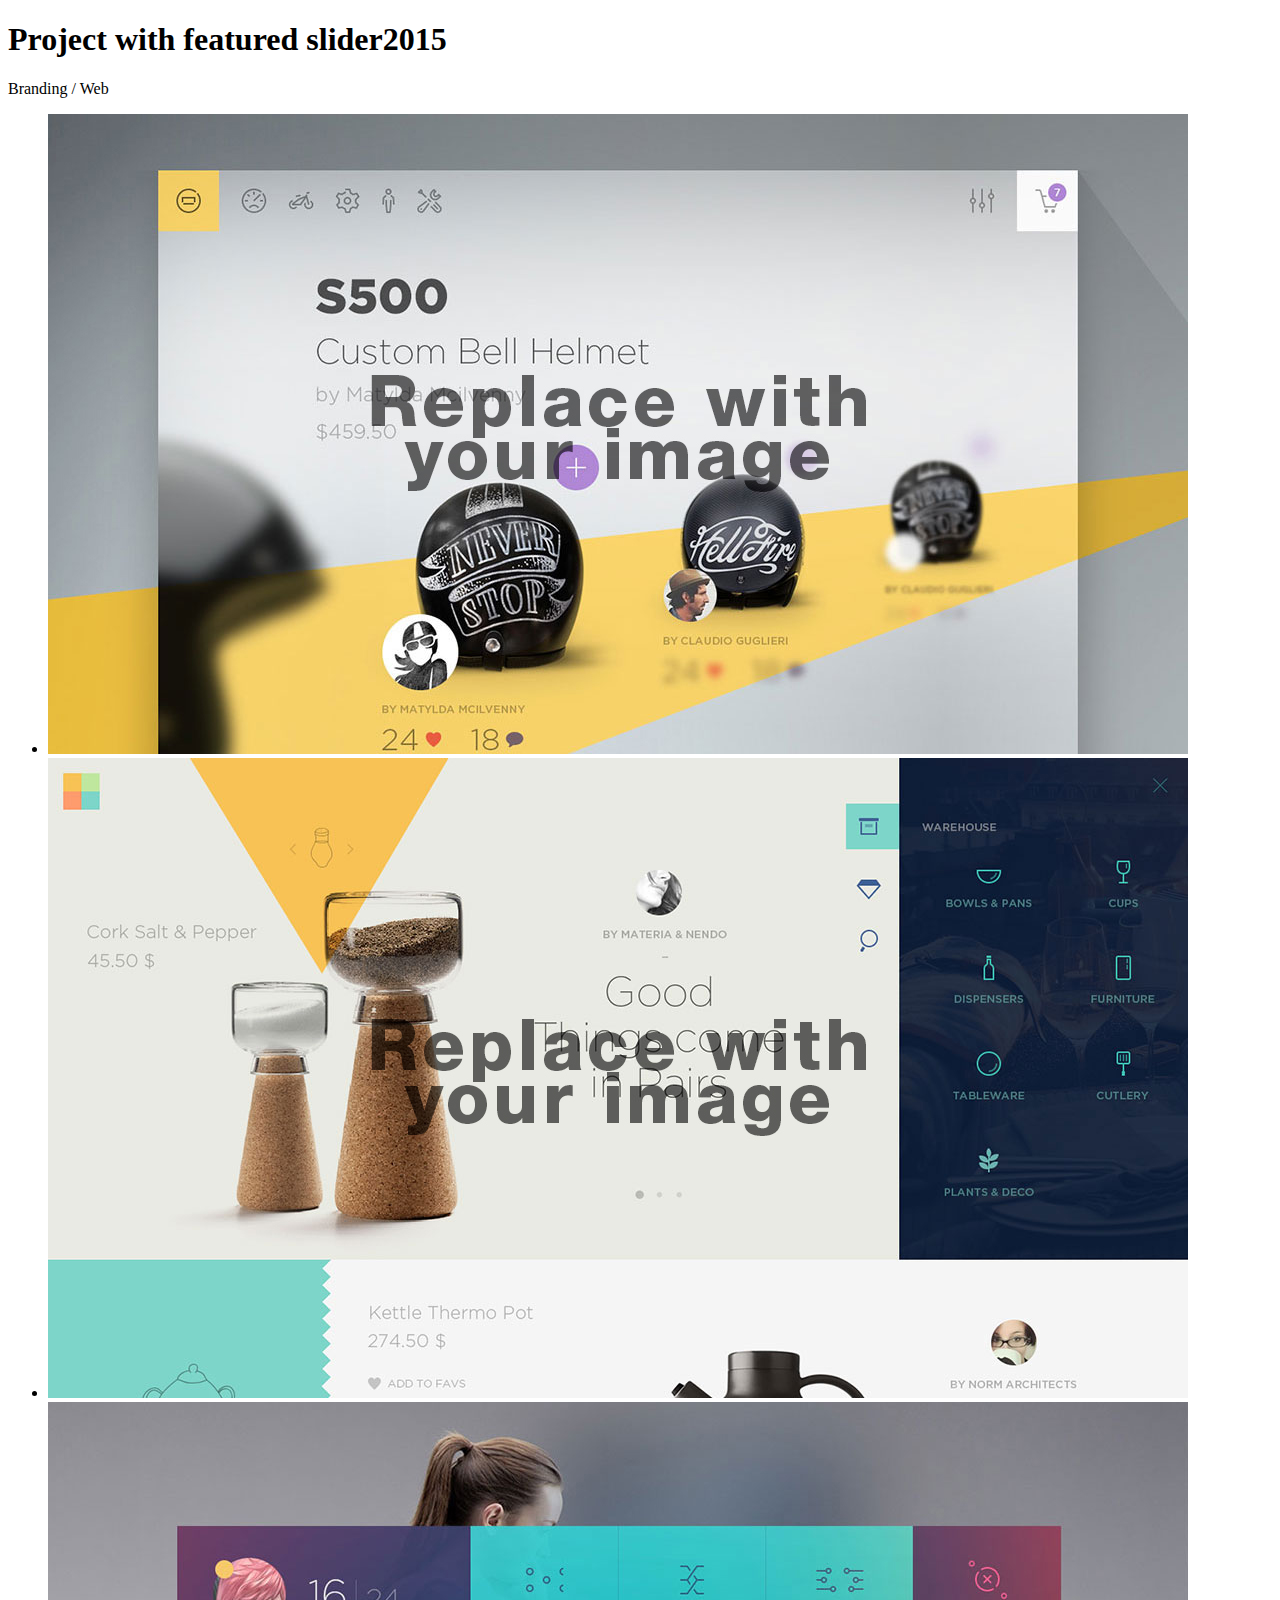
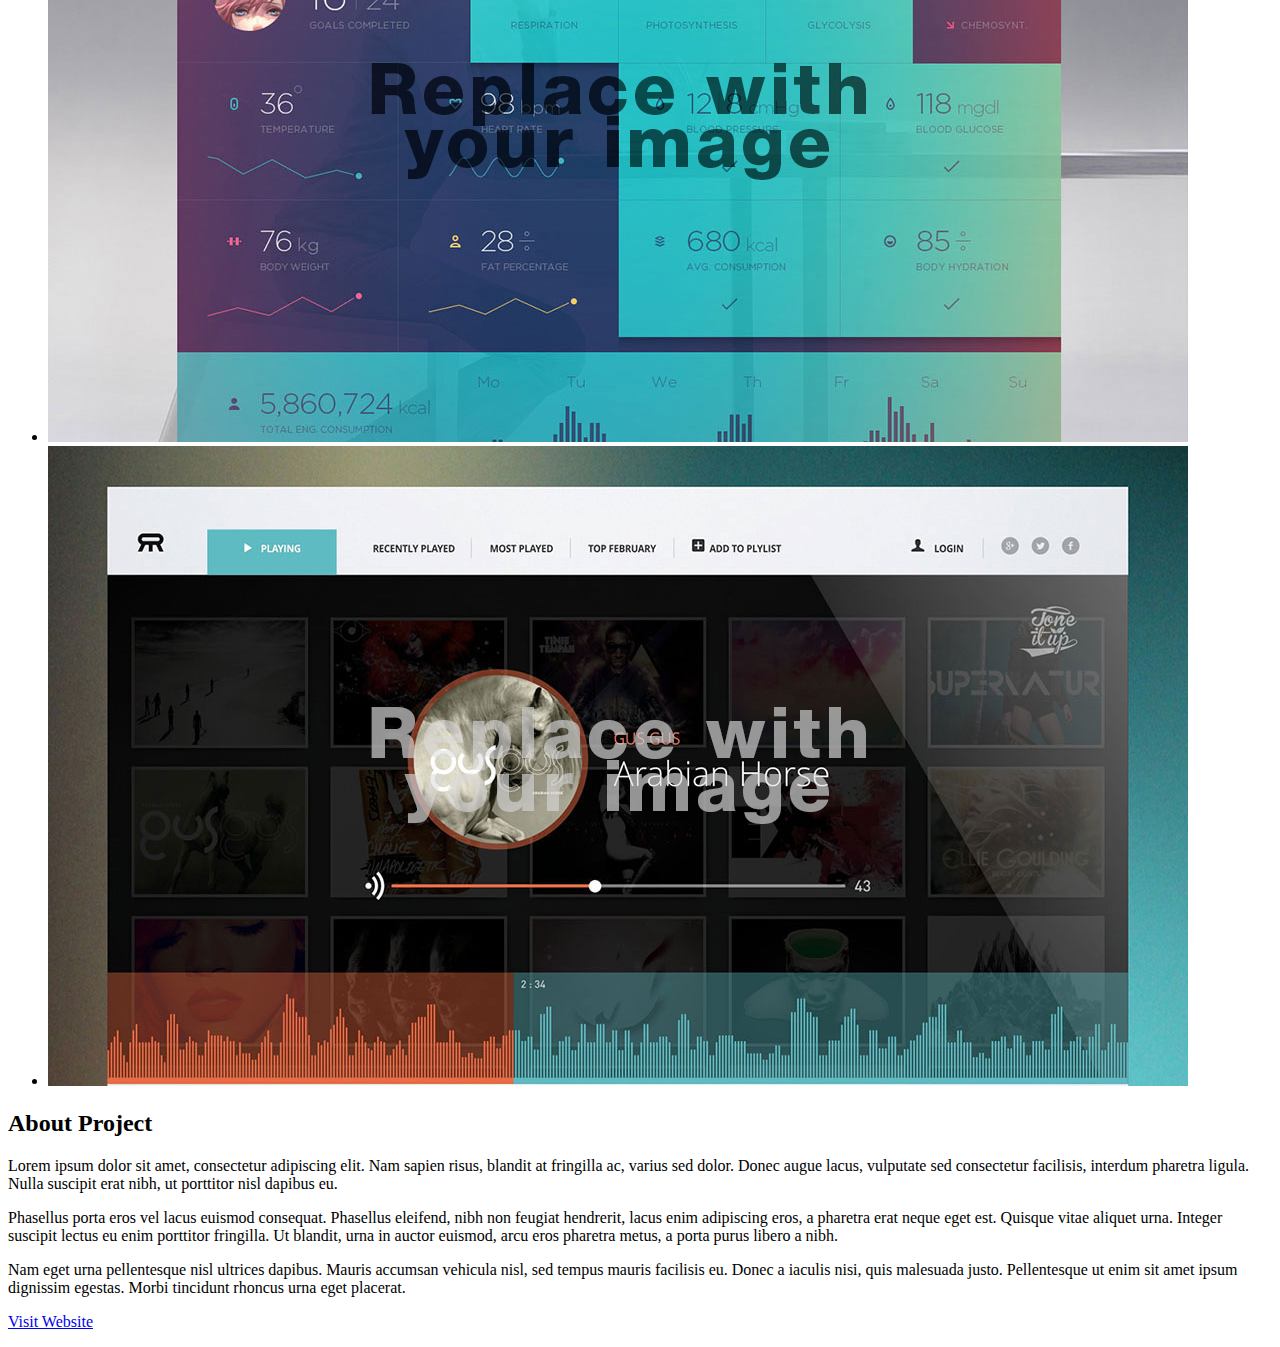
<file: slider-project.html>
<!DOCTYPE html>
<html lang="en-US" class="no-js">

	<body>

		<h1 class="project-title">Project with featured slider<span>2015</span></h1>
		<p class="project-subtitle">Branding / Web</p>
		
		<div class="project-media">
		
			<div class="project-slider flexslider">
				<ul class="slides">
					<li><img class="img-responsive img-center" src="assets/images/projects/slide-2-2.jpg" alt="" /></li>
					<li><img class="img-responsive img-center" src="assets/images/projects/slide-2-3.jpg" alt="" /></li>
					<li><img class="img-responsive img-center" src="assets/images/projects/slide-2-4.jpg" alt="" /></li>
					<li><img class="img-responsive img-center" src="assets/images/projects/slide-2-1.jpg" alt="" /></li>
				</ul>
			</div>
			
		</div>
		
		<h2>About Project</h2>
		<p>Lorem ipsum dolor sit amet, consectetur adipiscing elit. Nam sapien risus, blandit at fringilla ac, varius sed dolor. Donec augue lacus, vulputate sed consectetur facilisis, interdum pharetra ligula. Nulla suscipit erat nibh, ut porttitor nisl dapibus eu.</p>
		<p>Phasellus porta eros vel lacus euismod consequat. Phasellus eleifend, nibh non feugiat hendrerit, lacus enim adipiscing eros, a pharetra erat neque eget est. Quisque vitae aliquet urna. Integer suscipit lectus eu enim porttitor fringilla. Ut blandit, urna in auctor euismod, arcu eros pharetra metus, a porta purus libero a nibh.</p>
		<p>Nam eget urna pellentesque nisl ultrices dapibus. Mauris accumsan vehicula nisl, sed tempus mauris facilisis eu. Donec a iaculis nisi, quis malesuada justo. Pellentesque ut enim sit amet ipsum dignissim egestas. Morbi tincidunt rhoncus urna eget placerat.</p>
		
		<p class="text-center margin-top"><a class="btn btn-dc btn-main-color" href="#link">Visit Website</a></p>
		
	</body>
	
</html>
</file>
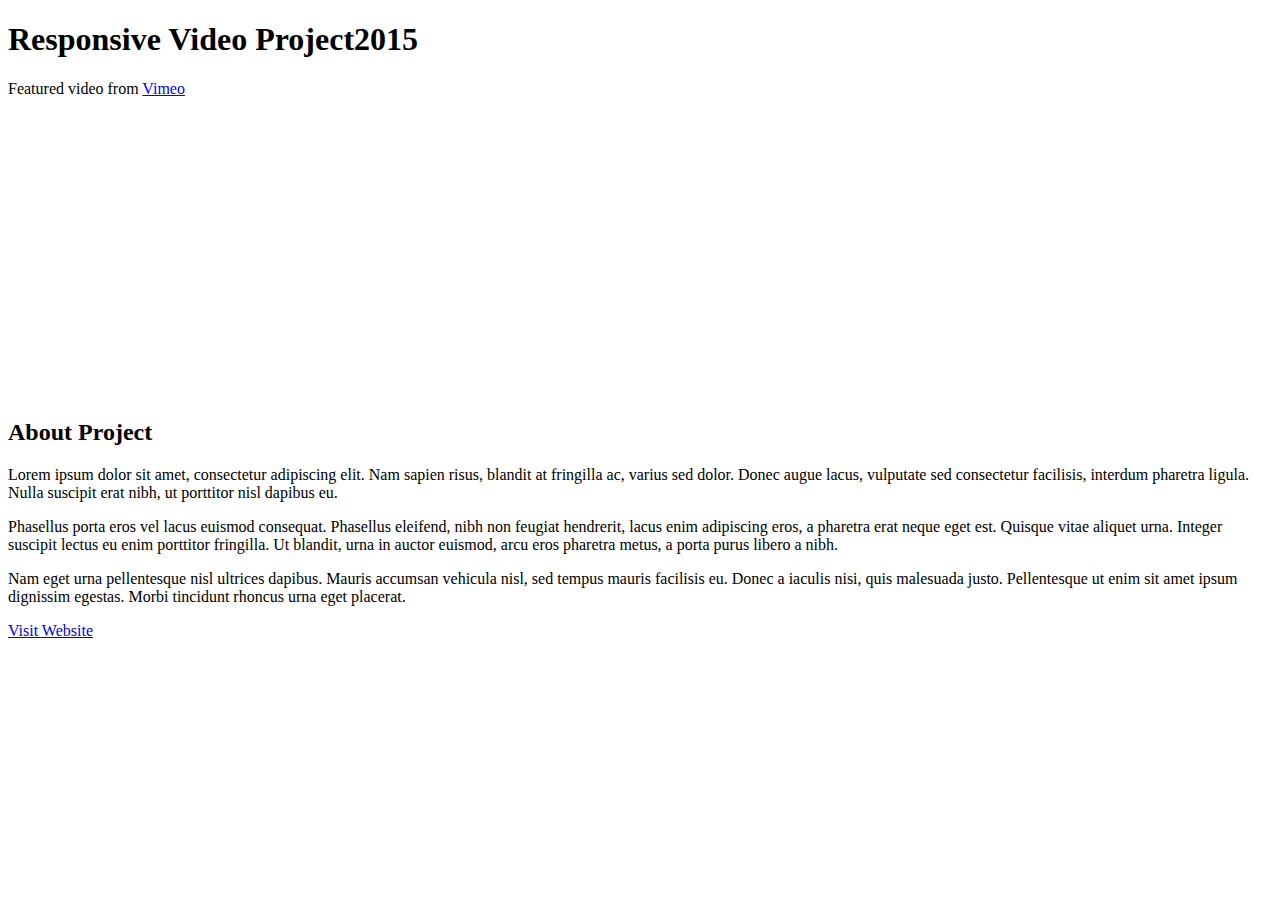
<file: vimeo-project.html>
<!DOCTYPE html>
<html lang="en-US" class="no-js">

	<body>

		<h1 class="project-title">Responsive Video Project<span>2015</span></h1>
		<p class="project-subtitle">Featured video from <a href="#link">Vimeo</a></p>
		
		<div class="project-media video-container">
			<iframe src="http://player.vimeo.com/video/118407522" width="500" height="281" frameborder="0" webkitallowfullscreen mozallowfullscreen allowfullscreen></iframe>
		</div>
		
		<h2>About Project</h2>
		<p>Lorem ipsum dolor sit amet, consectetur adipiscing elit. Nam sapien risus, blandit at fringilla ac, varius sed dolor. Donec augue lacus, vulputate sed consectetur facilisis, interdum pharetra ligula. Nulla suscipit erat nibh, ut porttitor nisl dapibus eu.</p>
		<p>Phasellus porta eros vel lacus euismod consequat. Phasellus eleifend, nibh non feugiat hendrerit, lacus enim adipiscing eros, a pharetra erat neque eget est. Quisque vitae aliquet urna. Integer suscipit lectus eu enim porttitor fringilla. Ut blandit, urna in auctor euismod, arcu eros pharetra metus, a porta purus libero a nibh.</p>
		<p>Nam eget urna pellentesque nisl ultrices dapibus. Mauris accumsan vehicula nisl, sed tempus mauris facilisis eu. Donec a iaculis nisi, quis malesuada justo. Pellentesque ut enim sit amet ipsum dignissim egestas. Morbi tincidunt rhoncus urna eget placerat.</p>
		
		<p class="text-center margin-top"><a class="btn btn-dc btn-main-color" href="#">Visit Website</a></p>
		
	</body>
	
</html>
</file>
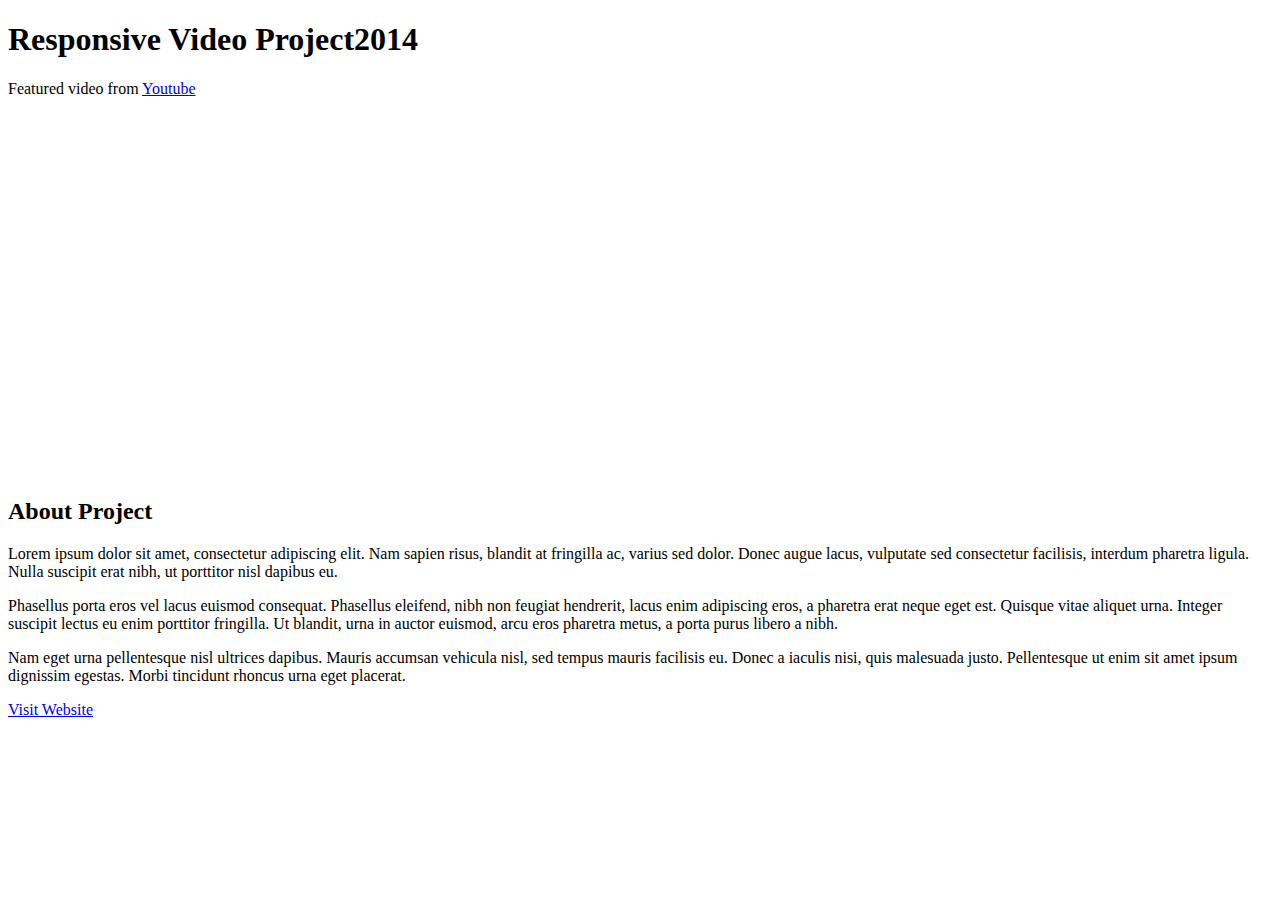
<file: youtube-project.html>
<!DOCTYPE html>
<html lang="en-US" class="no-js">

	<body>

		<h1 class="project-title">Responsive Video Project<span>2014</span></h1>
		<p class="project-subtitle">Featured video from <a href="#link">Youtube</a></p>
		
		<div class="project-media video-container">
			<iframe width="640" height="360" src="https://www.youtube.com/embed/kkGeOWYOFoA?feature=player_detailpage" frameborder="0" allowfullscreen></iframe>
		</div>
		
		<h2>About Project</h2>
		<p>Lorem ipsum dolor sit amet, consectetur adipiscing elit. Nam sapien risus, blandit at fringilla ac, varius sed dolor. Donec augue lacus, vulputate sed consectetur facilisis, interdum pharetra ligula. Nulla suscipit erat nibh, ut porttitor nisl dapibus eu.</p>
		<p>Phasellus porta eros vel lacus euismod consequat. Phasellus eleifend, nibh non feugiat hendrerit, lacus enim adipiscing eros, a pharetra erat neque eget est. Quisque vitae aliquet urna. Integer suscipit lectus eu enim porttitor fringilla. Ut blandit, urna in auctor euismod, arcu eros pharetra metus, a porta purus libero a nibh.</p>
		<p>Nam eget urna pellentesque nisl ultrices dapibus. Mauris accumsan vehicula nisl, sed tempus mauris facilisis eu. Donec a iaculis nisi, quis malesuada justo. Pellentesque ut enim sit amet ipsum dignissim egestas. Morbi tincidunt rhoncus urna eget placerat.</p>
		
		<p class="text-center margin-top"><a class="btn btn-dc btn-main-color" href="#link">Visit Website</a></p>
		
	</body>
	
</html>
</file>
<file: assets/css/styles-1.css>
/*-------------------
---- Main Styles ----
---------------------*/

html,body{
	height:100%;
}

body{
	font-family:'Source Sans Pro',Arial,sans-serif;
	font-size: 16px;
	color: #89949C;
	letter-spacing: .01em;
	overflow-x: hidden;
	word-wrap: break-word;
}

h1,h2,h3,h4,h5,h6{
	color: #39444C;
}

#main-content{
	position: relative;
	background: #fff;
	box-shadow: 0 -5px 5px rgba(0,0,0,.2);
	z-index: 10;
}

a:focus,
button:focus{
  outline: none !important;
}

a{
	color: #00CCCB;
	-webkit-transition:color .15s ease-out;
	transition:color .15s ease-out;
}

a:hover,
a:focus{
	color: #89949C;
	text-decoration: none;
}

.lead{
	margin-bottom: 30px;
	font-size: 28px;
	font-weight: 300;
	color: #39444C;
}

.big-padding{
	padding-top:100px;
	padding-bottom: 100px;
}

.small-padding{
	padding-top:60px;
	padding-bottom: 60px;
}

.section-title{
	margin-bottom: 50px;
	margin-top: 0;
	font-size: 62px;
	font-weight: 400;
	color: #39444C;
	text-align: center;
}

.section-title span{
	position: relative;
	top:-20px;
	font-size:42px;
	font-weight: 400;
}

.section-title + .subtitle{
	margin:-40px 0 50px;
	font-size: 21px;
	text-align: center;
}

.margin-top{
	margin-top: 60px !important;
}

.row-title{
	color:#39444C;
	font-weight: 400;
}

.push-down{
	margin-top:120px;
}

.img-center{
	margin: 0 auto;
}

.margin-grid{
	margin-bottom: 30px;
}

hr{
	border-color:#b9c4cC;
	margin:80px 0 80px;
}

.flexslider{
	margin:0;
	padding:0;
	border:none;
	box-shadow:none;
	background:transparent;
}
/*------------------
------ Colors ------
--------------------*/

.main-color{
	color:#00CCCB !important;
}

.bg-main-color{
	background:#00CCCB;
	color:#fff;
}

.dark-bg{
	background:#50667c;
	color:#a9b4bC;
}

.gray-bg{
	background: #fbfbfc;
}

.white-bg{
	background: #fff;
}

.light-typo *{
	color: #fff;
}

/*---------------
---- Buttons ----
-----------------*/

.btn-dc{
	position: relative;
	padding:10px 50px;
	font-size:21px;
	border:2px solid;
	border-radius: 30px;
	-webkit-transition:padding .2s ease-out;
	transition:padding .2s ease-out;
}

.btn-dc.btn-small{
	position: relative;
	padding:7px 30px;
	margin-top: 20px;
	font-size:18px;
	border:2px solid;
	border-radius: 30px;
	-webkit-transition:padding .2s ease-out;
	transition:padding .2s ease-out;
}

.btn-dc:after{
	position: absolute;
	margin-left:10px;
	content:"\f061";
	font-family: fontAwesome;
	opacity:0;
	-webkit-transition:all .2s ease-out .0s;
	transition:all .2s ease-out .0s;
}

.btn-dc:hover{
	padding-right:70px;
}

.btn-dc.btn-small:hover{
	padding-right:50px;
}

.btn-dc:hover:after{
	margin-left:30px;
	opacity:1;
}

.btn-dc.btn-small:hover:after{
	margin-left:15px;
	opacity:1;
}

.btn-white,
.btn-white:hover,
.btn-white:focus{
	color:#fff;
	border-color:#fff;
}

.btn-dc.btn-main-color,
.btn-dc.btn-main-color:hover,
.btn-dc.btn-main-color:focus{
	color: #00CCCB;
}

/*-----------------------
---- Preloader Styles ----
-------------------------*/
#page-loader{
	position: fixed;
	right:0;
	bottom: 0;
	top: 0;
	width:100%;
	background: #fff;
	z-index: 99999;
}

#page-loader .page-loader-gif{
	display: block;
	width:64px;
	height:64px;
	position: absolute;
	top:50%;
	left:50%;
	margin:-32px 0 0 -32px;
	background: url('../images/preloader.gif') no-repeat;
}

/*------------------
---- Nav Styles ----
--------------------*/

#main-nav{
	padding:0;
	background: transparent;
	-webkit-transition: all .3s ease-out;
	transition: all .3s ease-out;
}

#main-nav .container{
	padding-top:25px;
	padding-bottom:25px;
	-webkit-transition: padding .3s ease-out;
	transition: padding .3s ease-out;
}

#main-nav.scrolled .container{
	padding-top:12px;
	padding-bottom:12px;
}

#main-nav.scrolled{
	background: #fff;
	border-bottom:1px solid #b9c4cC;
}

.navbar > .container .navbar-brand{
	padding: 10px 0 5px 15px;
}

.navbar-brand{
	position: relative;
}

#main-nav.scrolled .navbar-brand:after{
	position: absolute;
	height:30px;
	right:-30px;
	top:50%;
	margin-top:-5px;
	font-family: fontAwesome;
	content:"\f062";
	color:#d9e4eC !important;
	opacity: 0;
	-webkit-transform: translateY(10px);
	transform: translateY(10px);
	-webkit-transition: all .2s ease-out;
	transition: all .2s ease-out;
}

#main-nav.scrolled .navbar-brand:hover:after{
	opacity:1;
	-webkit-transform: translateY(0);
	transform: translateY(0);
}

#site-nav a{
	padding:7px 30px;
	min-width:120px;
	font-size: 16px;
	font-weight: 6400;
	color:#89949C;
	text-align: center;
	background: none;
	-webkit-transition: color .2s ease-out, padding .3s ease-out;
	transition: color .2s ease-out, padding .3s ease-out; 
}

#site-nav .active a,
#site-nav a:hover,
#site-nav a:focus{
	padding-top: 4px;
	padding-bottom:10px;
	color:#00CCCB !important;
	background: none;
}
#site-nav a .fa{
	display: block;
	margin-bottom: 5px;
	font-size: 21px;
	text-align: center;
}

#site-nav ul li + li{
	border-left:1px solid #b9c4cC;
}

/*---------------------
---- Header Styles ----
-----------------------*/

#home{
	position: relative;
	height:100%;
	min-height:860px;
	margin-bottom:-64px;
	background: url('../images/header-bg.png') no-repeat;
	background-attachment: fixed;
	background-size: 100%;
	background-size: cover;
	overflow: hidden;
}

#home .container{
	position: fixed;
	width:100%;
	height:100%;
	min-height:860px;
	z-index: 2;
}

#home .row{
	margin:0;
	position: absolute;
	width:100%;
	left:0;
	top:15%;
}

#home h1{
	margin:0;
	margin-bottom: 10px;
	font-size: 72px;
	font-weight: 400;
	color:#39444C;
}

#home h2{
	margin:0;
	margin-bottom: 30px;
	font-size: 32px;
	font-weight: 400;
	color:#89949C;
}

#home .header-img{
	position: absolute;
	bottom: 0;
	left:50%;
	width:900px;
	margin-left:-450px;
	z-index: -1;
}

.scroll-down{
	margin-bottom: -60px;
	text-align: center;
}

.scroll-down a{
	display: inline-block;
	padding:10px 50px;
	font-size: 18px;
	font-weight: 400;
	letter-spacing: .02em;
	color:#89949C;
	text-align: center;
	-webkit-transition:all .2s ease-out;
	transition:all .2s ease-out;
}

.scroll-down a:after{
	display: block;
	margin-top:-7px;
	content:"\f0d7";
	font-family: fontAwesome;
	font-size: 21px;
}

.scroll-down a:focus,
.scroll-down a:active{
	color:#89949C;
}

.scroll-down a:hover{
	padding-top: 11px;
	padding-bottom: 9px;
	color:#00CCCB;
}
/*-----------------------
---- Services Styles ----
-------------------------*/

.service-item{
	margin:30px 0;
	padding:0 45px;
	text-align: center;
}

/*.service-item:nth-child(2){
	border-left: 1px solid #eee;
	border-right: 1px solid #eee;
}*/

.service-item .service-icon{
	display: block;
	margin:0 auto 30px;
	width:180px;
	height:180px;
	border:1px solid #ddd;
	color:#89949C;
	border-radius: 50%;
	overflow: hidden;
	-webkit-transition: all .2s ease-in;
	transition: all .2s ease-in;
	position: relative;
}

.service-icon img {
	position: absolute;
	top: 50%;
	left: 50%;
	transform: translate(-50%,-50%);
}

.service-item .fa{
	color: #ff4d4d;
	font-size: 92px;
	line-height: 150px;
	-webkit-transition: all .3s ease-in;
	transition: all .3s ease-in;
}

/*.service-item:hover .fa{
	font-size: 112px;
	-webkit-transform:rotate(-15deg);
	transform:rotate(-30deg);
}*/

/*.service-item:hover .service-icon{
	color:#00CCCB;
	border-color:transparent;
}*/

/*.service-item h3{
	font-size: 21px;
	font-weight: 400;
	color:#39444C;
}*/

.btn-group{
	margin-bottom: 80px;
}

.btn-group .btn{
	padding:7px 60px;
	font-size: 16px;
	background: none;
	border-color:#b9c4cC;
	color:#858a95;
	-webkit-transition: all .2s ease-out;
	transition: all .2s ease-out;
}

.btn-group .btn:hover{
	color:#39444C;
}

.btn-group .btn.active{
	color:#00CCCB;
	background:#fff;
	box-shadow: none;
}

.btn-group .btn:first-child{
	border-top-left-radius: 7px;
	border-bottom-left-radius: 7px;
}

.btn-group .btn:last-child{
	border-top-right-radius: 7px;
	border-bottom-right-radius: 7px;
}

.tab-content{
	opacity:1;
	-webkit-transform: translateY(0);
	transform: translateY(0);
	-webkit-transition:all .3s ease-out;
	transition:all .3s ease-out;
}

.tab-content.fadeOut{
	opacity:0;
	-webkit-transform: translateY(30px);
	transform: translateY(30px);
	-webkit-transition:none;
	transition:none;
}

#services .section-title, #services h3 {
	color: #e6e6e6;
}

/*----------------------
---- Call to Action ----
------------------------*/

.cta{
	padding:120px 0;
	color:#fff;
	background-image: url(../images/polygon.png);
}

.cta p{
	margin-bottom: 50px;
	font-size: 32px;
	font-weight: 400;
}


/*---------------------
---- About Styles ----
-----------------------*/

#about{
	background:url(../images/about.jpg) no-repeat;
	background-size: cover;
	background-attachment: fixed;
}

.profile-img{
	max-width:250px;
	margin:0 auto 0;
	/*border:15px solid #fff;*/
}

#about .profile{
	font-size: 18px;
	color:#79848C;
}

#about .profile h2{
	margin-top:30px;
	margin-bottom: 5px;
	color:#00CCCB;
	text-align: center;
}

#about .profile h3{
	margin:0;
	font-size: 21px;
	color:#39444C;
	text-align: center;
}

#personalInfo {
	display: flex;
}

#infoText {
	margin-left: 2rem;
    text-align: left;
}

.hover-wrapper{
	display: inline-block;
	position: relative;
}

.hover-wrapper .hover-text{
	position: absolute;
	width: 100%;
	height: 100%;
	top:0;
	line-height: 250px;
	text-align: center;
	color:#fff;
	z-index:2;
	opacity:0;
	-webkit-transform:translateY(-20px);
	transform:translateY(-20px);
	-webkit-transition:all .2s ease-out;
	transition:all .2s ease-out;
}

.hover-wrapper:hover .hover-text{
	-webkit-transform:translateY(0);
	transform:translateY(0);
	opacity:1;
}

.hover-wrapper:after{
	position: absolute;
	display: block;
	content: "";
	width:100%;
	height:100%;
	background: #00CCCB;
	top:0;
	border:15px solid #fff;
	border-radius: 50%;
	opacity:0;
	z-index:1;
	-webkit-transition: opacity .3s ease-out;
	transition: opacity .3s ease-out;
}

.hover-wrapper:hover:after{
	opacity:.8;
}

/*---------------------
---- Skills Styles ----
-----------------------*/
#skills{
	background-image: url('../images/bars-bg.png');
	background-repeat: no-repeat;
	background-position: bottom center;
}

.chart{
	position:relative;
	margin:30px 0;
}

.chart .percent{
	position: absolute;
	width:100%;
	font-size: 42px;
	color:#fff;
	text-align:center;
}

.chart .percent:after{
	content:"%";
	font-size: 70%;
}

.skills h2{
	margin: 0 0 20px;
	font-size: 21px;
	color: #69747C;
}

.skills .chart{
	display: inline-block;
	margin-bottom: 20px !important;
	height:200px;
}

.skills .plus-symbol:after,
.skills .equal-symbol:after{
	position: absolute;
	right:-95px;
	content: "+";
	font-size: 42px;
	font-weight: 100;
	color:#fff;
}

.skills .equal-symbol:after{
	content: "=";
}

/*---------------------
---- Twitter Styles ---
-----------------------*/

#twitter-feeds{
	padding:80px 0 100px;
	color:#fff;
	background-image: url(../images/polygon.png);
}

#twitter-feeds h1{
	margin:0 0 10px;
	font-size: 24px;
	letter-spacing: .02em;
}

#twitter-feeds .fa-twitter{
	font-size: 42px;
}

#twitter-feeds p{
	font-size:18px;
}

#twitter-feeds .tweet{
	margin-bottom: 40px;
	font-size: 24px;
	font-weight: 300;
}

#twitter-feeds .timePosted{
	margin-bottom: 0px;
}

#twitter-feeds a{
	color:#39444C;
	opacity:.7;
	-webkit-transition: opacity .15s ease-out;
	transition: opacity .15s ease-out;
}

#twitter-feeds a:hover{
	opacity:1;
}

#twitter-slider{
	margin:50px 0 0;
	padding:0;
	border:none;
	box-shadow:none;
	background:transparent;
}

/* Control Nav */
#twitter-slider .flex-control-nav {bottom: -90px;}
#twitter-slider .flex-control-nav li {margin: 0 4px;}
#twitter-slider .flex-control-paging li a {width:10px; height:10px; margin:2px 0;background: #fff;box-shadow:none; border: none; opacity: 1;}
#twitter-slider .flex-control-paging li a:hover { }
#twitter-slider .flex-control-paging li a.flex-active { width:14px; height:14px;background: transparent;border: 2px solid #fff;}

/*-----------------------
--- Portfolio Styles  ---
-------------------------*/

.btn-group .btn{
	position: relative;
}

.project-count{
	position: absolute;
	display: inline-block;
	top:-25px;
	left:50%;
	margin:5px 0 0 -13px;
	width:25px;
	height:25px;
	font-size: 14px;
	line-height: 23px;
	text-align: center;
	border-radius: 50%;
	color:#fff;
	background:#89949C;
	opacity:0;
	-webkit-transition: all .4s ease-out;
	transition: all .4s ease-out;
}

.btn-group .btn:hover .project-count{
	margin-top: -5px;
	opacity: 1;
}

.masonry-wrapper{
    overflow:hidden;
}

#projects-container {
	margin: 0 0 80px;
	background:#fff;
	-webkit-transition: none;
	transition: none;
}

#projects-container img {
	height: 268px;
	width: 360px;
}

#projects-container .project-item{
	display:block;
	position:relative;
	margin:0;
	padding:0 1px;
	margin-bottom: 2px;
	overflow:hidden;
	cursor: pointer;
	background:#fff;
}

#projects-container{
	-webkit-transform:scale(1) translateY(0);
	transform:scale(1) translateY(0);
	opacity:1;
	-webkit-transition:opacity .6s ease-out,-webkit-transform .3s ease-out;
	transition:opacity .6s ease-out,transform .3s ease-out;
}

#projects-container.anim-out{
	-webkit-transform:scale(.96) translateY(40px);
	transform:scale(.96) translateY(40px);
	opacity:0;
	-webkit-transition:opacity .4s ease-out,-webkit-transform .4s ease-out;
	transition:opacity .4s ease-out,transform .4s ease-out;
}

#projects-container .project-item .project-image{
	-webkit-transition: all .4s ease-out;
	transition: all .4s ease-out;
}

#projects-container .project-item:hover .project-image{
	opacity:.3;
}

.hover-title{
	position: absolute;
	top:10%;
	left:10%;
	width: 80%;
	height:80%;
	padding:20px 0;
	text-align: center;
	color:#fff;
	z-index: 2;
	opacity:0;
	-webkit-transform: translateY(20px);
	transform: translateY(20px);
	-webkit-transition: all .4s ease-out;
	transition: all .4s ease-out;
}

.project-item:hover .hover-title{
	opacity:1;
	-webkit-transform: translateY(0);
	transform: translateY(0);
	-webkit-transition: all .4s ease-out;
	transition: all .4s ease-out;
}

.hover-title:before{
	position: absolute;
	display: block;
	content: "";
	width:100%;
	height:100%;
	top:0;
	left:0;
	background: #00CCCB;
	opacity: .9;
	z-index: -1;
}

.hover-title h2{
	position: absolute;
	width:100%;
	bottom:80%;
	margin:0 0 10px;
	font-size: 21px;
	line-height:21px;
	color:#fff;
}

.hover-title h2:after{
	position: absolute;
	display: block;
	content: "";
	width:25px;
	height:2px;
	bottom:-16px;
	left:50%;
	margin-left:-12px;
	background: #fff;
}

.hover-title p{
	position: absolute;
	width:100%;
	top:23%;
	margin:10px 0 0;
	font-size: 16px;
	line-height:21px;
}

.hover-title p span {
	font-style: italic;
}

.hover-title button{
	position: absolute;
    bottom: 2%;
}

.website {
	left: 10%;
}

/*----------------------
---- Project Viewer ----
-----------------------*/

#project-viewer{
	background: url('../images/header-bg.png') no-repeat;
	background-attachment: fixed;
	background-size: 100%;
	background-size: cover;
}

#project-viewer .container{
	display: none;
}

#close-project-viewer{
	position: absolute;
	padding:0 20px;
	right:20px;
	top:20px;
	font-size: 98px;
	line-height: 78px;
	font-weight: 100;
	cursor: pointer;
	-webkit-transition: color .2s ease-out;
	transition: color .2s ease-out;
}

#close-project-viewer:hover{
	color: #00CCCB;
}

#project-viewer-content {
	padding-top: 100px;
	z-index: 999;
}

#project-viewer-content .project-title{
	position: relative;
	margin-bottom: 70px;
	margin-top: 0;
	font-size: 52px;
	font-weight: 400;
	color: #39444C;
	text-align: center;
}

#project-viewer-content .project-title span{
	position: relative;
	top:-25px;
	left:5px;
	font-size:24px;
	font-weight: 400;
	color: #00CCCB;
}

#project-viewer-content .project-title + .project-subtitle{
	margin:-70px 0 70px;
	font-size: 19px;
	text-align: center;
}

#project-viewer-content .project-media{
	margin-bottom: 70px;
}

#project-viewer-content .project-media.video-container{
	background: url(../images/video-loader.gif) center center no-repeat;
	background-color: #000;
}

.project-slider .flex-control-nav {bottom: -50px;}
.project-slider .flex-control-nav li {margin: 0 4px;}
.project-slider .flex-control-paging li a {width:10px; height:10px; margin:2px 0;background: #00CCCB;box-shadow:none; border: none; opacity: 1;}
.project-slider .flex-control-paging li a:hover { }
.project-slider .flex-control-paging li a.flex-active { width:14px; height:14px;background: transparent;border: 2px solid #00CCCB;}


#project-viewer-footer{
	position: relative;
	margin-top: 70px;
	padding: 0 0 70px;
	text-align: center;
}

#project-viewer-footer .project-nav{
	position: relative;
	padding: 30px 0;
	border-top:1px solid #c4c8cb;
	border-bottom:1px solid #c4c8cb;
}

#project-viewer-footer .project-nav span{
	padding:0 5px;
	font-size: 24px;
	cursor: pointer;
	-webkit-transition: color .15s ease-out;
	transition: color .15s ease-out;
}

#project-viewer-footer .project-nav span:hover{
	color:#00CCCB;
}

#project-viewer-footer .project-nav .previous-project{
	position: absolute;
	left:50%;
	margin-left:-114px;
}

#project-viewer-footer .project-nav .next-project{
	position: absolute;
	left:50%;
	margin-left:80px;
}

/*---------------------
---- Testimonials  ----
-----------------------*/

#testimonials-slider{
	position: relative;
	margin-bottom: 30px;
}

#testimonials-slider.flexslider .slides img {width: auto;}

#testimonials-slider li{
	opacity: 0;
	-webkit-transition:opacity .3s ease-out;
	transition:opacity .3s ease-out;
}

#testimonials-slider li.flex-active-slide{
	opacity: 1;
	-webkit-transition:opacity .6s ease-out .6s;
	transition:opacity .6s ease-out .6s;
}

#testimonials .media-body,
#testimonials .media-left img{
	-webkit-transform: translateX(-50px);
	transform: translateX(-50px);
	-webkit-transition: -webkit-transform .6s ease-out 0s;
	transition: transform .6s ease-out 0s;
}

#testimonials .media-left + .media-body,
#testimonials .media-right img{
	-webkit-transform: translateX(50px);
	transform: translateX(50px);
	-webkit-transition: -webkit-transform .6s ease-out 0s;
	transition: transform .6s ease-out 0s;
}

#testimonials-slider li.flex-active-slide .media-body,
#testimonials-slider li.flex-active-slide .media-left + .media-body,
#testimonials-slider li.flex-active-slide .media-left img,
#testimonials-slider li.flex-active-slide .media-right img{
	-webkit-transform: translateX(0);
	transform: translateX(0);
	-webkit-transition: -webkit-transform .6s ease-out .4s;
	transition: transform .6s ease-out .4s;
}

.touch #testimonials .media-body,
.touch #testimonials .media-left img,
.touch #testimonials .media-left + .media-body,
.touch #testimonials .media-right img{
	-webkit-transform: translateX(0) !important;
	transform: translateX(0) !important;
}

.testimonial-controls{
	margin:-10px 0 20px;
	text-align: center;
}

.testimonial-controls span{
	display: inline-block;
	width:45px;
	height:45px;
	border:2px solid;
	border-radius:50%;
	font-size: 38px;
	line-height: 38px;
	text-align: left;
	margin:0 5px;
	cursor:pointer;
	-webkit-transition: color .2s ease-out;
	transition: color .2s ease-out;
}

.testimonial-controls .previous{
	padding-left:12px; 
}

.testimonial-controls .next{
	padding-left:15px; 
}

.testimonial-controls span:hover{
	color:#00CCCB;
}

#testimonials .media{
	margin:0 0 100px;
	padding:10px 0;
}

#testimonials .media:last-child{
	margin-bottom: 0;
}

#testimonials .media-left img{
	margin-right:40px;
	max-width:180px;
}

#testimonials .media-right img{
	margin-left: 40px;
	max-width:180px;
}

#testimonials .media-body{
	position: relative;
	padding:30px 60px 40px;
	background: #fff;
	border:2px solid #e9ecf0;
	border-radius: 5px;
}

#testimonials .media-body:before{
	display: block;
	position: absolute;
	content:"";
	width:0;
	height:0;
	top:60px;
	right:-36px;
	border:14px solid transparent;
	border-left:20px solid #e9ecf0;
}

#testimonials .media-body:after{
	display: block;
	position: absolute;
	content:"";
	width:0;
	height:0;
	top:60px;
	right:-33px;
	border:14px solid transparent;
	border-left:20px solid #fff;
}

#testimonials .media-left + .media-body:before{
	display: block;
	position: absolute;
	content:"";
	width:0;
	height:0;
	top:60px;
	left:-36px;
	border:14px solid transparent;
	border-right:20px solid #e9ecf0;
}

#testimonials .media-left + .media-body:after{
	display: block;
	position: absolute;
	content:"";
	width:0;
	height:0;
	top:60px;
	left:-33px;
	border:14px solid transparent;
	border-right:20px solid #fff;
}

#testimonials .testimonial{
	font-size: 18px;
}

#testimonials .testimonial:before{
	margin-left: -13px;
	margin-right: 3px;
	font-size: 24px;
	content: "\201C";
}

#testimonials .testimonial:after{
	margin-left: 3px;
	font-size: 24px;
	content: "\201D";
}

#testimonials .client{
	margin-bottom: 0;
	font-style: italic;
	text-align:right;
}

.client-logo{
	margin:30px 0;
	opacity: .5;
	-webkit-transition: opacity .2s ease-out;
	transition: opacity .2s ease-out;
}

.client-logo:hover{
	opacity: 1;
}

/*-----------------------
---- Contact Styles  ----
-------------------------*/

#contact{
	position: relative;
	background: url(../images/map.jpg) center center no-repeat;
}

.color-overlay:before{
	position: absolute;
	display: block;
	content: "";
	width:100%;
	height:100%;
	top:0;
	left:0;
	background: #07141f;
	opacity:.9;
	z-index: 1;
}

#contact .container{
	position: relative;
	z-index: 2;
}

#contact .row{
	margin-top: 100px;
}

#contact p{
	font-size: 18px;
	margin-bottom: 30px;
}

#contact .lead{
	font-size: 21px;
	font-weight: 400;
}

#contactInfo {
	left: 50%;
    transform: translateX(-50%);
    text-align: center;
}

#contactInfo p {
	font-size: 25px;
}

#contact .mail-styled{
	display: inline-block;
	margin-bottom: 50px;
	padding: 0;
	font-size: 38px;
	font-weight: 400;
	color:#00CCCB;
	border-bottom: 2px solid;
}

#contact .mail-styled:hover,
#contact .mail-styled:focus,
#contact .mail-styled:active{
	border-bottom-color: transparent;
	text-decoration: none;
}

#contact .social-links{
	margin:30px 0;
	font-size: 28px;
}

#contact .social-links .fa{
	-webkit-transition:color .15s ease-out;
	transition:color .15s ease-out;
}

#contact .social-links a:hover .fa{
	color:#00CCCB !important;
}

#contact-form .form-group{
	position: relative;
}

#contact-form .form-group label{
	position: absolute;
	top:10px;
	font-size:18px;
	line-height:24px;
	font-weight:400;
	color:#88949C;
	z-index: -1;
	-webkit-transition: all .25s ease-out;
	transition: all .25s ease-out;
}

#contact-form .form-control:focus + label{
	top:-20px;
	color:#fff;
}

#contact-form .form-control.input-filled + label{
	top:-20px;
}

#contact-form .form-control{
	padding:10px 0;
	margin-bottom: 40px;
	font-size: 18px;
	height:auto;
	background: none;
	border:none;
	border-radius: 0;
	border-bottom: 2px solid;
	box-shadow: none !important;
	-webkit-transition: border .25s ease-out;
	transition: border .25s ease-out;
}

#contact-form .form-control:focus{
	border-bottom: 2px solid #00CCCB;
}

#contact-form textarea{
	max-width: 100%;
	min-width: 100%;
}

#contact-form .form-control::-webkit-input-placeholder { /* WebKit browsers */
    color:    #fff;
    opacity:.5;
}
#contact-form .form-control:-moz-placeholder { /* Mozilla Firefox 4 to 18 */
    color:    #fff;
    opacity:.5;
}
#contact-form .form-control::-moz-placeholder { /* Mozilla Firefox 19+ */
    color:    #fff;
    opacity:.5;
}
#contact-form .form-control:-ms-input-placeholder { /* Internet Explorer 10+ */
    color:    #fff;
    opacity:.5;
}

#contact-form .form-control:focus::-webkit-input-placeholder {
    opacity:1;
}

#contact-form .form-control:focus:-moz-placeholder {
    opacity:1;
}

#contact-form .form-control:focus::-moz-placeholder {
    opacity:1;
}

#contact-form .form-control:focus:-ms-placeholder {
    opacity:1;
}

#contact-form .btn,
#contact-form .btn:focus{
	float:right;
	margin-top: -30px;
	padding: 0;
	font-size: 21px;
	color:#fff;
	background: none !important;
	-webkit-transition: all .15s ease-out;
	transition: all .15s ease-out;
}

#contact-form .btn:hover,
#contact-form .btn:active{
	color:#00CCCB;
}

#contact-form .form-group .error-message{
	margin-left:8px;
	color:#00CCCB;
}

#contact-form{
	position: relative;
}

#contact-form .contact-form-message{
	position: absolute;
	right:15px;
	top:100%;
	margin-top: 3px;
	font-size: 16px;
	opacity:.7;
}

#contact-form .contact-form-message .fa{
	margin-right: 5px;
}
/*----------------------
---- Footer Styles  ----
------------------------*/
#main-footer{
	padding:40px 0;
	background: #fff;
}


#main-footer a,
#main-footer a:hover,
#main-footer a:focus{
	color:#abb3ba;
	text-decoration: none;
	-webkit-transition:color .2s ease-out;
	transition:color .2s ease-out;
}

#main-footer a:hover{
	color:#00CCCB;
}

#main-footer .footer-nav{
	padding: 0;
	margin:0;
	width: 100%;
	text-align: center;
	list-style: none;
}

#main-footer .footer-nav li{
	display: inline-block;
	margin:0 15px;
}

#main-footer a{
	padding:10px;
	font-size: 18px;
	font-weight:900;
	line-height:37px;
	letter-spacing: .07em;
	text-transform: uppercase;
}

#main-footer .social-links a{
	padding:10px 3px;
}

#main-footer .logo-link{
	padding: 0;
}

/*------------------------
---Scrolling animations---
-------------------------*/

.scrollimation.fade-in{
	opacity:0;
	-webkit-transition:opacity 1.2s ease-out;
	transition:opacity 1.2s ease-out;
}

.scrollimation.fade-in.in{
	opacity:1;
}

.scrollimation.scale-in{
	opacity:0;
	-webkit-transform: scale(0.5);
	-moz-transform: scale(0.5);
	-ms-transform: scale(0.5);
	transform:scale(0.5);
	-webkit-transition: -webkit-transform .6s cubic-bezier(.17,.89,.67,1.57), opacity .6s ease-out;
	transition: transform .6s cubic-bezier(.17,.89,.67,1.57), opacity .6s ease-out;
}

.scrollimation.scale-in.in{
	opacity:1;
	-webkit-transform: scale(1);
	-moz-transform: scale(1);
	-ms-transform: scale(1);
	transform:scale(1);
}

.scrollimation.fade-right{
	opacity:0;
	-webkit-transform: translateX(-60px);
	-moz-transform: translateX(-60px);
	-ms-transform: translateX(-60px);
	transform:translateX(-60px);
	-webkit-transition: -webkit-transform 1.2s ease-out,opacity 1.2s ease-out;
	transition: transform 1.2s ease-out,opacity 1.2s ease-out;
}

.scrollimation.fade-right.in{
	opacity:1;
	-webkit-transform: translateX(0px);
	-moz-transform: translateX(0px);
	-ms-transform: translateX(0px);
	transform:translateX(0px);
}

.scrollimation.fade-left{
	opacity:0;
	-webkit-transform: translateX(60px);
	-moz-transform: translateX(60px);
	-ms-transform: translateX(60px);
	transform:translateX(60px);
	-webkit-transition: -webkit-transform 1.2s ease-out,opacity 1.2s ease-out;
	transition: transform 1.2s ease-out,opacity 1.2s ease-out;
}

.scrollimation.fade-left.in{
	opacity:1;
	-webkit-transform: translateX(0px);
	-moz-transform: translateX(0px);
	-ms-transform: translateX(0px);
	transform:translateX(0px);
}

.scrollimation.fade-up{
	opacity:0;
	-webkit-transform: translateY(60px);
	-moz-transform: translateY(60px);
	-ms-transform: translateY(60px);
	transform:translateY(60px);
	-webkit-transition: -webkit-transform 1.2s ease-out,opacity 1.2s ease-in;
	transition: transform 1.2s ease-out,opacity 1.2s ease-in-out;
}

.scrollimation.fade-up.in{
	opacity:1;
	-webkit-transform: translateY(0px);
	-moz-transform: translateY(0px);
	-ms-transform: translateY(0px);
	transform:translateY(0px);
}

.scrollimation.fade-down{
	opacity:0;
	-webkit-transform: translateY(-60px);
	-moz-transform: translateY(-60px);
	-ms-transform: translateY(-60px);
	transform:translateY(-60px);
	-webkit-transition: -webkit-transform 1.2s ease-out,opacity 1.2s ease-in;
	transition: transform 1.2s ease-out,opacity 1.2s ease-in-out;
}

.scrollimation.fade-down.in{
	opacity:1;
	-webkit-transform: translateY(0px);
	-moz-transform: translateY(0px);
	-ms-transform: translateY(0px);
	transform:translateY(0px);
}

.scrollimation.d1{
	transition-delay:.3s;
}

.scrollimation.d2{
	transition-delay:.6s;
}

.scrollimation.d3{
	transition-delay:.9s;
}

.scrollimation.d4{
	transition-delay:1.2s;
}

.touch .scrollimation.fade-in{
	opacity:1;
}

.touch .scrollimation.scale-in{
	opacity:1;
	-webkit-transform: scale(1);
	-moz-transform: scale(1);
	-ms-transform: scale(1);
	transform:scale(1);
}

.touch .scrollimation.fade-right{
	opacity:1;
	-webkit-transform: translateX(0px);
	-moz-transform: translateX(0px);
	-ms-transform: translateX(0px);
	transform:translateX(0px);
}

.touch .scrollimation.fade-left{
	opacity:1;
	-webkit-transform: translateX(0px);
	-moz-transform: translateX(0px);
	-ms-transform: translateX(0px);
	transform:translateX(0px);
}

.touch .scrollimation.fade-up{
	opacity:1;
	-webkit-transform: translateY(0px);
	-moz-transform: translateY(0px);
	-ms-transform: translateY(0px);
	transform:translateY(0px);
}

.touch .scrollimation.fade-down{
	opacity:1;
	-webkit-transform: translateY(0px);
	-moz-transform: translateY(0px);
	-ms-transform: translateY(0px);
	transform:translateY(0px);
}
/*----------------------
---- Media Queries  ----
------------------------*/

@media (min-width:1500px){
	.container{
		width:1500px;
	}
	
	#project-viewer .container{
		width:1170px;
	}
	
}

@media (max-width:1499px){
	
	#home{
		min-height:810px;
		margin-bottom:-64px;
	}

	#home .container{
		padding-top: 100px;
		min-height:810px;
	}

	#home .row{
		top:12%;
	}
	
	.skills .plus-symbol:after,
	.skills .equal-symbol:after{
		right:-60px;
	}
}

@media (max-width:1199px){
	
	.push-down{
		margin-top:60px;
	}
			
	#home{
		min-height:768px;
		margin-bottom:-64px;
	}

	#home .container{
		padding-top: 100px;
		min-height:768px;
	}

	#home .row{
		top:15%;
	}
	
	#home .header-img{
		width:800px;
		margin-left:-400px;
	}
	
	.service-item{
		padding:0 15px;
	}
	.skills .plus-symbol:after,
	.skills .equal-symbol:after{
		right:-32px;
	}
}

@media (max-width:991px){
		
	.push-down{
		margin-top:0;
	}
		
	#home{
		min-height:810px;
		margin-bottom:-64px;
	}

	#home .container{
		padding-top: 100px;
		min-height:810px;
	}
			
	#home .row{
		top:20%;
	}
	
	#home .header-img{
		width:760px;
		margin-left:-380px;
	}

	.service-item .service-icon{
		width:150px;
		height:150px;
	}

	/*.service-item .fa{
		font-size: 62px;
		line-height: 150px;
		-webkit-transition: all .3s ease-in;
		transition: all .3s ease-in;
	}*/

	/*.service-item:hover .fa{
		font-size: 92px;
		-webkit-transform:rotate(-15deg);
		transform:rotate(-30deg);
	}*/

	.skills .plus-symbol:after,
	.skills .equal-symbol:after{
		display: none;
	}
	
	#contact .mail-styled{
		font-size: 28px;
	}

	#main-footer .footer-nav li{
		margin:0 5px;
	}

	#main-footer a{
		padding:5px;
		font-size: 17px;
	}

}

@media (max-width:767px){
	
	.big-padding{
		padding:80px 0;
	}
	
	.push-down{
		margin-bottom:60px;
		text-align: center;
	}
	
	.section-title{
		margin-bottom: 30px;
		font-size: 38px;
	}

	.section-title span{
		top:-15px;
		font-size:28px;
	}

	.section-title + .subtitle{
		margin:-30px 0 40px;
		font-size: 18px;
	}

	.row-title{
		font-size: 24px;
	}
	
	.lead{
		margin-bottom: 30px;
		font-size: 24px;
	}
	
	.btn-dc{
		padding:8px 40px;
		font-size:18px;
	}
	
	.btn-dc:hover{
		padding-right:50px;
	}
	
	.btn-dc:after{
		margin-left:5px;
	}
	
	.btn-dc:hover:after{
		margin-left:15px;
	}
	
	.icon-bar{
		background: #39444C;
	}
	
	#main-nav .container, #main-nav.scrolled .container{
		padding-top:5px;
		padding-bottom:5px;
	}

	#main-nav, #main-nav.scrolled{
		background: #fff;
		border-bottom:1px solid #b9c4cC;
	}
	
	.navbar > .container .navbar-brand{
		padding: 5px 0 5px 15px;
	}
	
	#main-nav .navbar-brand:after{
		display: none !important;
	}
	
	#site-nav a{
		padding:10px 30px;
		font-size: 18px;
	}

	#site-nav .active a,
	#site-nav a:hover,
	#site-nav a:focus{
		padding:10px 30px;
		color:#00CCCB !important;
		background: none;
	}
	
	#site-nav a .fa{
		display: none;
	}
	
	#home{
		min-height:480px;
		margin-bottom:0;
	}

	#home .container{
		min-height:480px;
	}
			
	#home .row{
		top:80px;
	}
	
	#home h1{
		font-size: 42px;
	}

	#home h2{
		font-size: 21px;
	}
	
	#home .header-img{
		width:100%;
		left:0;
		margin-left:0;
	}
	
	.btn-group{
		margin-bottom: 40px;
	}
	
	.btn-group .btn{
		padding:7px 30px;
	}

	#filter-works{
		margin-bottom: 60px;
	}
	
	#filter-works .btn{
		float:none;
		margin:2px 0;
		border-radius: 0 !important;
	}
	
	#filter-works .project-count{
		display: none;
	}
	
	.cta{
		padding:80px 0;
	}
	
	.cta p{
		margin-bottom: 40px;
		font-size: 24px;
	}
	
	.service-item{
		margin-bottom: 50px;
	}
	
	#skills{
		background-image: none;
	}
	
	#twitter-feeds .tweet{
		font-size: 21px;
	}
	
	.project-item{
		max-width:360px;
		margin: 2px auto !important;
	}
	
	#project-viewer-content {
		padding-top: 80px;
	}
	
	#close-project-viewer{
		padding:0 10px;
		right:50%;
		margin-right: -38px;
		top:15px;
		font-size: 76px;
		line-height: 58px;
	}

	#project-viewer-content .project-title{
		margin-bottom: 40px;
		font-size: 32px;
	}

	#project-viewer-content .project-title span{
		font-size:18px;
		top:-12px;
	}

	#project-viewer-content .project-title + .project-subtitle{
		margin:-40px 0 40px;
	}

	.client-logo{
		width:100%;
		max-width: 260px;
		margin: 40px auto !important;
	}
	
	#testimonials .media-left,
	#testimonials .media-right{
		display: none;
	}

	#testimonials .media-body:after,
	#testimonials .media-body:before{
		display: none !important;
	}
	
	#testimonials .media-body{
		padding:15px 30px;
		border-width: 1px;
	}
	
	#testimonials .testimonial{
		font-size: 16px;
	}
	
	#testimonials .media{
		margin-bottom: 40px;
	}
	
	#contact-form .contact-form-message{
		margin-top: 40px;
	}
	
	#main-footer{
		padding:30px 0 20px;
	}
	
	#main-footer .social-links{
		margin-top: 20px;
		text-align: center;
	}
	
	#main-footer .logo-link img{
		margin:0 auto 15px;
	}
	
}
@media (max-width:500px){
	#personalInfo{
		display: block;
	}

	.profile-img{
		margin: 0 auto;
	}
}
</file>
<file: HTML/assets/css/styles-1.css>
/*-------------------
---- Main Styles ----
---------------------*/

html,body{
	height:100%;
}

body{
	font-family:'Source Sans Pro',Arial,sans-serif;
	font-size: 16px;
	color: #89949C;
	letter-spacing: .01em;
	overflow-x: hidden;
	word-wrap: break-word;
}

h1,h2,h3,h4,h5,h6{
	color: #39444C;
}

#main-content{
	position: relative;
	background: #fff;
	box-shadow: 0 -5px 5px rgba(0,0,0,.2);
	z-index: 10;
}

a:focus,
button:focus{
  outline: none !important;
}

a{
	color: #00CCCB;
	-webkit-transition:color .15s ease-out;
	transition:color .15s ease-out;
}

a:hover,
a:focus{
	color: #89949C;
	text-decoration: none;
}

.lead{
	margin-bottom: 30px;
	font-size: 28px;
	font-weight: 300;
	color: #39444C;
}

.big-padding{
	padding-top:100px;
	padding-bottom: 100px;
}

.small-padding{
	padding-top:60px;
	padding-bottom: 60px;
}

.section-title{
	margin-bottom: 50px;
	margin-top: 0;
	font-size: 62px;
	font-weight: 400;
	color: #39444C;
	text-align: center;
}

.section-title span{
	position: relative;
	top:-20px;
	font-size:42px;
	font-weight: 400;
}

.section-title + .subtitle{
	margin:-40px 0 50px;
	font-size: 21px;
	text-align: center;
}

.margin-top{
	margin-top: 60px !important;
}

.row-title{
	color:#39444C;
	font-weight: 400;
}

.push-down{
	margin-top:120px;
}

.img-center{
	margin: 0 auto;
}

.margin-grid{
	margin-bottom: 30px;
}

hr{
	border-color:#b9c4cC;
	margin:80px 0 80px;
}

.flexslider{
	margin:0;
	padding:0;
	border:none;
	box-shadow:none;
	background:transparent;
}
/*------------------
------ Colors ------
--------------------*/

.main-color{
	color:#00CCCB !important;
}

.bg-main-color{
	background:#00CCCB;
	color:#fff;
}

.dark-bg{
	background:#50667c;
	color:#a9b4bC;
}

.gray-bg{
	background: #fbfbfc;
}

.white-bg{
	background: #fff;
}

.light-typo *{
	color: #fff;
}

/*---------------
---- Buttons ----
-----------------*/

.btn-dc{
	position: relative;
	padding:10px 50px;
	font-size:21px;
	border:2px solid;
	border-radius: 30px;
	-webkit-transition:padding .2s ease-out;
	transition:padding .2s ease-out;
}

.btn-dc.btn-small{
	position: relative;
	padding:7px 30px;
	margin-top: 20px;
	font-size:18px;
	border:2px solid;
	border-radius: 30px;
	-webkit-transition:padding .2s ease-out;
	transition:padding .2s ease-out;
}

.btn-dc:after{
	position: absolute;
	margin-left:10px;
	content:"\f061";
	font-family: fontAwesome;
	opacity:0;
	-webkit-transition:all .2s ease-out .0s;
	transition:all .2s ease-out .0s;
}

.btn-dc:hover{
	padding-right:70px;
}

.btn-dc.btn-small:hover{
	padding-right:50px;
}

.btn-dc:hover:after{
	margin-left:30px;
	opacity:1;
}

.btn-dc.btn-small:hover:after{
	margin-left:15px;
	opacity:1;
}

.btn-white,
.btn-white:hover,
.btn-white:focus{
	color:#fff;
	border-color:#fff;
}

.btn-dc.btn-main-color,
.btn-dc.btn-main-color:hover,
.btn-dc.btn-main-color:focus{
	color: #00CCCB;
}

/*-----------------------
---- Preloader Styles ----
-------------------------*/
#page-loader{
	position: fixed;
	right:0;
	bottom: 0;
	top: 0;
	width:100%;
	background: #fff;
	z-index: 99999;
}

#page-loader .page-loader-gif{
	display: block;
	width:64px;
	height:64px;
	position: absolute;
	top:50%;
	left:50%;
	margin:-32px 0 0 -32px;
	background: url('../images/preloader.gif') no-repeat;
}

/*------------------
---- Nav Styles ----
--------------------*/

#main-nav{
	padding:0;
	background: transparent;
	-webkit-transition: all .3s ease-out;
	transition: all .3s ease-out;
}

#main-nav .container{
	padding-top:25px;
	padding-bottom:25px;
	-webkit-transition: padding .3s ease-out;
	transition: padding .3s ease-out;
}

#main-nav.scrolled .container{
	padding-top:12px;
	padding-bottom:12px;
}

#main-nav.scrolled{
	background: #fff;
	border-bottom:1px solid #b9c4cC;
}

.navbar > .container .navbar-brand{
	padding: 10px 0 5px 15px;
}

.navbar-brand{
	position: relative;
}

#main-nav.scrolled .navbar-brand:after{
	position: absolute;
	height:30px;
	right:-30px;
	top:50%;
	margin-top:-5px;
	font-family: fontAwesome;
	content:"\f062";
	color:#d9e4eC !important;
	opacity: 0;
	-webkit-transform: translateY(10px);
	transform: translateY(10px);
	-webkit-transition: all .2s ease-out;
	transition: all .2s ease-out;
}

#main-nav.scrolled .navbar-brand:hover:after{
	opacity:1;
	-webkit-transform: translateY(0);
	transform: translateY(0);
}

#site-nav a{
	padding:7px 30px;
	min-width:120px;
	font-size: 16px;
	font-weight: 6400;
	color:#89949C;
	text-align: center;
	background: none;
	-webkit-transition: color .2s ease-out, padding .3s ease-out;
	transition: color .2s ease-out, padding .3s ease-out; 
}

#site-nav .active a,
#site-nav a:hover,
#site-nav a:focus{
	padding-top: 4px;
	padding-bottom:10px;
	color:#00CCCB !important;
	background: none;
}
#site-nav a .fa{
	display: block;
	margin-bottom: 5px;
	font-size: 21px;
	text-align: center;
}

#site-nav ul li + li{
	border-left:1px solid #b9c4cC;
}

/*---------------------
---- Header Styles ----
-----------------------*/

#home{
	position: relative;
	height:100%;
	min-height:860px;
	margin-bottom:-64px;
	background: url('../images/header-bg.png') no-repeat;
	background-attachment: fixed;
	background-size: 100%;
	background-size: cover;
	overflow: hidden;
}

#home .container{
	position: fixed;
	width:100%;
	height:100%;
	min-height:860px;
	z-index: 2;
}

#home .row{
	margin:0;
	position: absolute;
	width:100%;
	left:0;
	top:15%;
}

#home h1{
	margin:0;
	margin-bottom: 10px;
	font-size: 72px;
	font-weight: 400;
	color:#39444C;
}

#home h2{
	margin:0;
	margin-bottom: 30px;
	font-size: 32px;
	font-weight: 400;
	color:#89949C;
}

#home .header-img{
	position: absolute;
	bottom: 0;
	left:50%;
	width:900px;
	margin-left:-450px;
	z-index: -1;
}

.scroll-down{
	margin-bottom: -60px;
	text-align: center;
}

.scroll-down a{
	display: inline-block;
	padding:10px 50px;
	font-size: 18px;
	font-weight: 400;
	letter-spacing: .02em;
	color:#89949C;
	text-align: center;
	-webkit-transition:all .2s ease-out;
	transition:all .2s ease-out;
}

.scroll-down a:after{
	display: block;
	margin-top:-7px;
	content:"\f0d7";
	font-family: fontAwesome;
	font-size: 21px;
}

.scroll-down a:focus,
.scroll-down a:active{
	color:#89949C;
}

.scroll-down a:hover{
	padding-top: 11px;
	padding-bottom: 9px;
	color:#00CCCB;
}
/*-----------------------
---- Services Styles ----
-------------------------*/

.service-item{
	margin:30px 0;
	padding:0 45px;
	text-align: center;
}

/*.service-item:nth-child(2){
	border-left: 1px solid #eee;
	border-right: 1px solid #eee;
}*/

.service-item .service-icon{
	display: block;
	margin:0 auto 30px;
	width:180px;
	height:180px;
	border:1px solid #ddd;
	color:#89949C;
	border-radius: 50%;
	overflow: hidden;
	-webkit-transition: all .2s ease-in;
	transition: all .2s ease-in;
	position: relative;
}

.service-icon img {
	position: absolute;
	top: 50%;
	left: 50%;
	transform: translate(-50%,-50%);
}

.service-item .fa{
	color: #ff4d4d;
	font-size: 92px;
	line-height: 150px;
	-webkit-transition: all .3s ease-in;
	transition: all .3s ease-in;
}

/*.service-item:hover .fa{
	font-size: 112px;
	-webkit-transform:rotate(-15deg);
	transform:rotate(-30deg);
}*/

/*.service-item:hover .service-icon{
	color:#00CCCB;
	border-color:transparent;
}*/

/*.service-item h3{
	font-size: 21px;
	font-weight: 400;
	color:#39444C;
}*/

.btn-group{
	margin-bottom: 80px;
}

.btn-group .btn{
	padding:7px 60px;
	font-size: 16px;
	background: none;
	border-color:#b9c4cC;
	color:#858a95;
	-webkit-transition: all .2s ease-out;
	transition: all .2s ease-out;
}

.btn-group .btn:hover{
	color:#39444C;
}

.btn-group .btn.active{
	color:#00CCCB;
	background:#fff;
	box-shadow: none;
}

.btn-group .btn:first-child{
	border-top-left-radius: 7px;
	border-bottom-left-radius: 7px;
}

.btn-group .btn:last-child{
	border-top-right-radius: 7px;
	border-bottom-right-radius: 7px;
}

.tab-content{
	opacity:1;
	-webkit-transform: translateY(0);
	transform: translateY(0);
	-webkit-transition:all .3s ease-out;
	transition:all .3s ease-out;
}

.tab-content.fadeOut{
	opacity:0;
	-webkit-transform: translateY(30px);
	transform: translateY(30px);
	-webkit-transition:none;
	transition:none;
}

#services .section-title, #services h3 {
	color: #e6e6e6;
}

/*----------------------
---- Call to Action ----
------------------------*/

.cta{
	padding:120px 0;
	color:#fff;
	background-image: url(../images/polygon.png);
}

.cta p{
	margin-bottom: 50px;
	font-size: 32px;
	font-weight: 400;
}


/*---------------------
---- About Styles ----
-----------------------*/

#about{
	background:url(../images/about.jpg) no-repeat;
	background-size: cover;
	background-attachment: fixed;
}

.profile-img{
	max-width:250px;
	margin:0 auto 0;
	/*border:15px solid #fff;*/
}

#about .profile{
	font-size: 18px;
	color:#79848C;
}

#about .profile h2{
	margin-top:30px;
	margin-bottom: 5px;
	color:#00CCCB;
	text-align: center;
}

#about .profile h3{
	margin:0;
	font-size: 21px;
	color:#39444C;
	text-align: center;
}

#personalInfo {
	display: flex;
}

#infoText {
	margin-left: 10rem;
    text-align: left;
}

.hover-wrapper{
	display: inline-block;
	position: relative;
}

.hover-wrapper .hover-text{
	position: absolute;
	width: 100%;
	height: 100%;
	top:0;
	line-height: 250px;
	text-align: center;
	color:#fff;
	z-index:2;
	opacity:0;
	-webkit-transform:translateY(-20px);
	transform:translateY(-20px);
	-webkit-transition:all .2s ease-out;
	transition:all .2s ease-out;
}

.hover-wrapper:hover .hover-text{
	-webkit-transform:translateY(0);
	transform:translateY(0);
	opacity:1;
}

.hover-wrapper:after{
	position: absolute;
	display: block;
	content: "";
	width:100%;
	height:100%;
	background: #00CCCB;
	top:0;
	border:15px solid #fff;
	border-radius: 50%;
	opacity:0;
	z-index:1;
	-webkit-transition: opacity .3s ease-out;
	transition: opacity .3s ease-out;
}

.hover-wrapper:hover:after{
	opacity:.8;
}

/*---------------------
---- Skills Styles ----
-----------------------*/
#skills{
	background-image: url('../images/bars-bg.png');
	background-repeat: no-repeat;
	background-position: bottom center;
}

.chart{
	position:relative;
	margin:30px 0;
}

.chart .percent{
	position: absolute;
	width:100%;
	font-size: 42px;
	color:#fff;
	text-align:center;
}

.chart .percent:after{
	content:"%";
	font-size: 70%;
}

.skills h2{
	margin: 0 0 20px;
	font-size: 21px;
	color: #69747C;
}

.skills .chart{
	display: inline-block;
	margin-bottom: 20px !important;
	height:200px;
}

.skills .plus-symbol:after,
.skills .equal-symbol:after{
	position: absolute;
	right:-95px;
	content: "+";
	font-size: 42px;
	font-weight: 100;
	color:#fff;
}

.skills .equal-symbol:after{
	content: "=";
}

/*---------------------
---- Twitter Styles ---
-----------------------*/

#twitter-feeds{
	padding:80px 0 100px;
	color:#fff;
	background-image: url(../images/polygon.png);
}

#twitter-feeds h1{
	margin:0 0 10px;
	font-size: 24px;
	letter-spacing: .02em;
}

#twitter-feeds .fa-twitter{
	font-size: 42px;
}

#twitter-feeds p{
	font-size:18px;
}

#twitter-feeds .tweet{
	margin-bottom: 40px;
	font-size: 24px;
	font-weight: 300;
}

#twitter-feeds .timePosted{
	margin-bottom: 0px;
}

#twitter-feeds a{
	color:#39444C;
	opacity:.7;
	-webkit-transition: opacity .15s ease-out;
	transition: opacity .15s ease-out;
}

#twitter-feeds a:hover{
	opacity:1;
}

#twitter-slider{
	margin:50px 0 0;
	padding:0;
	border:none;
	box-shadow:none;
	background:transparent;
}

/* Control Nav */
#twitter-slider .flex-control-nav {bottom: -90px;}
#twitter-slider .flex-control-nav li {margin: 0 4px;}
#twitter-slider .flex-control-paging li a {width:10px; height:10px; margin:2px 0;background: #fff;box-shadow:none; border: none; opacity: 1;}
#twitter-slider .flex-control-paging li a:hover { }
#twitter-slider .flex-control-paging li a.flex-active { width:14px; height:14px;background: transparent;border: 2px solid #fff;}

/*-----------------------
--- Portfolio Styles  ---
-------------------------*/

.btn-group .btn{
	position: relative;
}

.project-count{
	position: absolute;
	display: inline-block;
	top:-25px;
	left:50%;
	margin:5px 0 0 -13px;
	width:25px;
	height:25px;
	font-size: 14px;
	line-height: 23px;
	text-align: center;
	border-radius: 50%;
	color:#fff;
	background:#89949C;
	opacity:0;
	-webkit-transition: all .4s ease-out;
	transition: all .4s ease-out;
}

.btn-group .btn:hover .project-count{
	margin-top: -5px;
	opacity: 1;
}

.masonry-wrapper{
    overflow:hidden;
}

#projects-container {
	margin: 0 0 80px;
	background:#fff;
	-webkit-transition: none;
	transition: none;
}

#projects-container img {
	height: 268px;
	width: 360px;
}

#projects-container .project-item{
	display:block;
	position:relative;
	margin:0;
	padding:0 1px;
	margin-bottom: 2px;
	overflow:hidden;
	cursor: pointer;
	background:#fff;
}

#projects-container{
	-webkit-transform:scale(1) translateY(0);
	transform:scale(1) translateY(0);
	opacity:1;
	-webkit-transition:opacity .6s ease-out,-webkit-transform .3s ease-out;
	transition:opacity .6s ease-out,transform .3s ease-out;
}

#projects-container.anim-out{
	-webkit-transform:scale(.96) translateY(40px);
	transform:scale(.96) translateY(40px);
	opacity:0;
	-webkit-transition:opacity .4s ease-out,-webkit-transform .4s ease-out;
	transition:opacity .4s ease-out,transform .4s ease-out;
}

#projects-container .project-item .project-image{
	-webkit-transition: all .4s ease-out;
	transition: all .4s ease-out;
}

#projects-container .project-item:hover .project-image{
	opacity:.3;
}

.hover-title{
	position: absolute;
	top:10%;
	left:10%;
	width: 80%;
	height:80%;
	padding:20px 0;
	text-align: center;
	color:#fff;
	z-index: 2;
	opacity:0;
	-webkit-transform: translateY(20px);
	transform: translateY(20px);
	-webkit-transition: all .4s ease-out;
	transition: all .4s ease-out;
}

.project-item:hover .hover-title{
	opacity:1;
	-webkit-transform: translateY(0);
	transform: translateY(0);
	-webkit-transition: all .4s ease-out;
	transition: all .4s ease-out;
}

.hover-title:before{
	position: absolute;
	display: block;
	content: "";
	width:100%;
	height:100%;
	top:0;
	left:0;
	background: #00CCCB;
	opacity: .9;
	z-index: -1;
}

.hover-title h2{
	position: absolute;
	width:100%;
	bottom:80%;
	margin:0 0 10px;
	font-size: 21px;
	line-height:21px;
	color:#fff;
}

.hover-title h2:after{
	position: absolute;
	display: block;
	content: "";
	width:25px;
	height:2px;
	bottom:-16px;
	left:50%;
	margin-left:-12px;
	background: #fff;
}

.hover-title p{
	position: absolute;
	width:100%;
	top:23%;
	margin:10px 0 0;
	font-size: 16px;
	line-height:21px;
}

.hover-title p span {
	font-style: italic;
}

.hover-title button{
	position: absolute;
    bottom: 2%;
    left: 50%;
    transform: translateX(-50%);
}

/*----------------------
---- Project Viewer ----
-----------------------*/

#project-viewer{
	background: url('../images/header-bg.png') no-repeat;
	background-attachment: fixed;
	background-size: 100%;
	background-size: cover;
}

#project-viewer .container{
	display: none;
}

#close-project-viewer{
	position: absolute;
	padding:0 20px;
	right:20px;
	top:20px;
	font-size: 98px;
	line-height: 78px;
	font-weight: 100;
	cursor: pointer;
	-webkit-transition: color .2s ease-out;
	transition: color .2s ease-out;
}

#close-project-viewer:hover{
	color: #00CCCB;
}

#project-viewer-content {
	padding-top: 100px;
	z-index: 999;
}

#project-viewer-content .project-title{
	position: relative;
	margin-bottom: 70px;
	margin-top: 0;
	font-size: 52px;
	font-weight: 400;
	color: #39444C;
	text-align: center;
}

#project-viewer-content .project-title span{
	position: relative;
	top:-25px;
	left:5px;
	font-size:24px;
	font-weight: 400;
	color: #00CCCB;
}

#project-viewer-content .project-title + .project-subtitle{
	margin:-70px 0 70px;
	font-size: 19px;
	text-align: center;
}

#project-viewer-content .project-media{
	margin-bottom: 70px;
}

#project-viewer-content .project-media.video-container{
	background: url(../images/video-loader.gif) center center no-repeat;
	background-color: #000;
}

.project-slider .flex-control-nav {bottom: -50px;}
.project-slider .flex-control-nav li {margin: 0 4px;}
.project-slider .flex-control-paging li a {width:10px; height:10px; margin:2px 0;background: #00CCCB;box-shadow:none; border: none; opacity: 1;}
.project-slider .flex-control-paging li a:hover { }
.project-slider .flex-control-paging li a.flex-active { width:14px; height:14px;background: transparent;border: 2px solid #00CCCB;}


#project-viewer-footer{
	position: relative;
	margin-top: 70px;
	padding: 0 0 70px;
	text-align: center;
}

#project-viewer-footer .project-nav{
	position: relative;
	padding: 30px 0;
	border-top:1px solid #c4c8cb;
	border-bottom:1px solid #c4c8cb;
}

#project-viewer-footer .project-nav span{
	padding:0 5px;
	font-size: 24px;
	cursor: pointer;
	-webkit-transition: color .15s ease-out;
	transition: color .15s ease-out;
}

#project-viewer-footer .project-nav span:hover{
	color:#00CCCB;
}

#project-viewer-footer .project-nav .previous-project{
	position: absolute;
	left:50%;
	margin-left:-114px;
}

#project-viewer-footer .project-nav .next-project{
	position: absolute;
	left:50%;
	margin-left:80px;
}

/*---------------------
---- Testimonials  ----
-----------------------*/

#testimonials-slider{
	position: relative;
	margin-bottom: 30px;
}

#testimonials-slider.flexslider .slides img {width: auto;}

#testimonials-slider li{
	opacity: 0;
	-webkit-transition:opacity .3s ease-out;
	transition:opacity .3s ease-out;
}

#testimonials-slider li.flex-active-slide{
	opacity: 1;
	-webkit-transition:opacity .6s ease-out .6s;
	transition:opacity .6s ease-out .6s;
}

#testimonials .media-body,
#testimonials .media-left img{
	-webkit-transform: translateX(-50px);
	transform: translateX(-50px);
	-webkit-transition: -webkit-transform .6s ease-out 0s;
	transition: transform .6s ease-out 0s;
}

#testimonials .media-left + .media-body,
#testimonials .media-right img{
	-webkit-transform: translateX(50px);
	transform: translateX(50px);
	-webkit-transition: -webkit-transform .6s ease-out 0s;
	transition: transform .6s ease-out 0s;
}

#testimonials-slider li.flex-active-slide .media-body,
#testimonials-slider li.flex-active-slide .media-left + .media-body,
#testimonials-slider li.flex-active-slide .media-left img,
#testimonials-slider li.flex-active-slide .media-right img{
	-webkit-transform: translateX(0);
	transform: translateX(0);
	-webkit-transition: -webkit-transform .6s ease-out .4s;
	transition: transform .6s ease-out .4s;
}

.touch #testimonials .media-body,
.touch #testimonials .media-left img,
.touch #testimonials .media-left + .media-body,
.touch #testimonials .media-right img{
	-webkit-transform: translateX(0) !important;
	transform: translateX(0) !important;
}

.testimonial-controls{
	margin:-10px 0 20px;
	text-align: center;
}

.testimonial-controls span{
	display: inline-block;
	width:45px;
	height:45px;
	border:2px solid;
	border-radius:50%;
	font-size: 38px;
	line-height: 38px;
	text-align: left;
	margin:0 5px;
	cursor:pointer;
	-webkit-transition: color .2s ease-out;
	transition: color .2s ease-out;
}

.testimonial-controls .previous{
	padding-left:12px; 
}

.testimonial-controls .next{
	padding-left:15px; 
}

.testimonial-controls span:hover{
	color:#00CCCB;
}

#testimonials .media{
	margin:0 0 100px;
	padding:10px 0;
}

#testimonials .media:last-child{
	margin-bottom: 0;
}

#testimonials .media-left img{
	margin-right:40px;
	max-width:180px;
}

#testimonials .media-right img{
	margin-left: 40px;
	max-width:180px;
}

#testimonials .media-body{
	position: relative;
	padding:30px 60px 40px;
	background: #fff;
	border:2px solid #e9ecf0;
	border-radius: 5px;
}

#testimonials .media-body:before{
	display: block;
	position: absolute;
	content:"";
	width:0;
	height:0;
	top:60px;
	right:-36px;
	border:14px solid transparent;
	border-left:20px solid #e9ecf0;
}

#testimonials .media-body:after{
	display: block;
	position: absolute;
	content:"";
	width:0;
	height:0;
	top:60px;
	right:-33px;
	border:14px solid transparent;
	border-left:20px solid #fff;
}

#testimonials .media-left + .media-body:before{
	display: block;
	position: absolute;
	content:"";
	width:0;
	height:0;
	top:60px;
	left:-36px;
	border:14px solid transparent;
	border-right:20px solid #e9ecf0;
}

#testimonials .media-left + .media-body:after{
	display: block;
	position: absolute;
	content:"";
	width:0;
	height:0;
	top:60px;
	left:-33px;
	border:14px solid transparent;
	border-right:20px solid #fff;
}

#testimonials .testimonial{
	font-size: 18px;
}

#testimonials .testimonial:before{
	margin-left: -13px;
	margin-right: 3px;
	font-size: 24px;
	content: "\201C";
}

#testimonials .testimonial:after{
	margin-left: 3px;
	font-size: 24px;
	content: "\201D";
}

#testimonials .client{
	margin-bottom: 0;
	font-style: italic;
	text-align:right;
}

.client-logo{
	margin:30px 0;
	opacity: .5;
	-webkit-transition: opacity .2s ease-out;
	transition: opacity .2s ease-out;
}

.client-logo:hover{
	opacity: 1;
}

/*-----------------------
---- Contact Styles  ----
-------------------------*/

#contact{
	position: relative;
	background: url(../images/map.jpg) center center no-repeat;
}

.color-overlay:before{
	position: absolute;
	display: block;
	content: "";
	width:100%;
	height:100%;
	top:0;
	left:0;
	background: #07141f;
	opacity:.9;
	z-index: 1;
}

#contact .container{
	position: relative;
	z-index: 2;
}

#contact .row{
	margin-top: 100px;
}

#contact p{
	font-size: 18px;
	margin-bottom: 30px;
}

#contact .lead{
	font-size: 21px;
	font-weight: 400;
}

#contactInfo {
	left: 50%;
    transform: translateX(-50%);
    text-align: center;
}

#contactInfo p {
	font-size: 25px;
}

#contact .mail-styled{
	display: inline-block;
	margin-bottom: 50px;
	padding: 0;
	font-size: 38px;
	font-weight: 400;
	color:#00CCCB;
	border-bottom: 2px solid;
}

#contact .mail-styled:hover,
#contact .mail-styled:focus,
#contact .mail-styled:active{
	border-bottom-color: transparent;
	text-decoration: none;
}

#contact .social-links{
	margin:30px 0;
	font-size: 28px;
}

#contact .social-links .fa{
	-webkit-transition:color .15s ease-out;
	transition:color .15s ease-out;
}

#contact .social-links a:hover .fa{
	color:#00CCCB !important;
}

#contact-form .form-group{
	position: relative;
}

#contact-form .form-group label{
	position: absolute;
	top:10px;
	font-size:18px;
	line-height:24px;
	font-weight:400;
	color:#88949C;
	z-index: -1;
	-webkit-transition: all .25s ease-out;
	transition: all .25s ease-out;
}

#contact-form .form-control:focus + label{
	top:-20px;
	color:#fff;
}

#contact-form .form-control.input-filled + label{
	top:-20px;
}

#contact-form .form-control{
	padding:10px 0;
	margin-bottom: 40px;
	font-size: 18px;
	height:auto;
	background: none;
	border:none;
	border-radius: 0;
	border-bottom: 2px solid;
	box-shadow: none !important;
	-webkit-transition: border .25s ease-out;
	transition: border .25s ease-out;
}

#contact-form .form-control:focus{
	border-bottom: 2px solid #00CCCB;
}

#contact-form textarea{
	max-width: 100%;
	min-width: 100%;
}

#contact-form .form-control::-webkit-input-placeholder { /* WebKit browsers */
    color:    #fff;
    opacity:.5;
}
#contact-form .form-control:-moz-placeholder { /* Mozilla Firefox 4 to 18 */
    color:    #fff;
    opacity:.5;
}
#contact-form .form-control::-moz-placeholder { /* Mozilla Firefox 19+ */
    color:    #fff;
    opacity:.5;
}
#contact-form .form-control:-ms-input-placeholder { /* Internet Explorer 10+ */
    color:    #fff;
    opacity:.5;
}

#contact-form .form-control:focus::-webkit-input-placeholder {
    opacity:1;
}

#contact-form .form-control:focus:-moz-placeholder {
    opacity:1;
}

#contact-form .form-control:focus::-moz-placeholder {
    opacity:1;
}

#contact-form .form-control:focus:-ms-placeholder {
    opacity:1;
}

#contact-form .btn,
#contact-form .btn:focus{
	float:right;
	margin-top: -30px;
	padding: 0;
	font-size: 21px;
	color:#fff;
	background: none !important;
	-webkit-transition: all .15s ease-out;
	transition: all .15s ease-out;
}

#contact-form .btn:hover,
#contact-form .btn:active{
	color:#00CCCB;
}

#contact-form .form-group .error-message{
	margin-left:8px;
	color:#00CCCB;
}

#contact-form{
	position: relative;
}

#contact-form .contact-form-message{
	position: absolute;
	right:15px;
	top:100%;
	margin-top: 3px;
	font-size: 16px;
	opacity:.7;
}

#contact-form .contact-form-message .fa{
	margin-right: 5px;
}
/*----------------------
---- Footer Styles  ----
------------------------*/
#main-footer{
	padding:40px 0;
	background: #fff;
}


#main-footer a,
#main-footer a:hover,
#main-footer a:focus{
	color:#abb3ba;
	text-decoration: none;
	-webkit-transition:color .2s ease-out;
	transition:color .2s ease-out;
}

#main-footer a:hover{
	color:#00CCCB;
}

#main-footer .footer-nav{
	padding: 0;
	margin:0;
	width: 100%;
	text-align: center;
	list-style: none;
}

#main-footer .footer-nav li{
	display: inline-block;
	margin:0 15px;
}

#main-footer a{
	padding:10px;
	font-size: 18px;
	font-weight:900;
	line-height:37px;
	letter-spacing: .07em;
	text-transform: uppercase;
}

#main-footer .social-links a{
	padding:10px 3px;
}

#main-footer .logo-link{
	padding: 0;
}

/*------------------------
---Scrolling animations---
-------------------------*/

.scrollimation.fade-in{
	opacity:0;
	-webkit-transition:opacity 1.2s ease-out;
	transition:opacity 1.2s ease-out;
}

.scrollimation.fade-in.in{
	opacity:1;
}

.scrollimation.scale-in{
	opacity:0;
	-webkit-transform: scale(0.5);
	-moz-transform: scale(0.5);
	-ms-transform: scale(0.5);
	transform:scale(0.5);
	-webkit-transition: -webkit-transform .6s cubic-bezier(.17,.89,.67,1.57), opacity .6s ease-out;
	transition: transform .6s cubic-bezier(.17,.89,.67,1.57), opacity .6s ease-out;
}

.scrollimation.scale-in.in{
	opacity:1;
	-webkit-transform: scale(1);
	-moz-transform: scale(1);
	-ms-transform: scale(1);
	transform:scale(1);
}

.scrollimation.fade-right{
	opacity:0;
	-webkit-transform: translateX(-60px);
	-moz-transform: translateX(-60px);
	-ms-transform: translateX(-60px);
	transform:translateX(-60px);
	-webkit-transition: -webkit-transform 1.2s ease-out,opacity 1.2s ease-out;
	transition: transform 1.2s ease-out,opacity 1.2s ease-out;
}

.scrollimation.fade-right.in{
	opacity:1;
	-webkit-transform: translateX(0px);
	-moz-transform: translateX(0px);
	-ms-transform: translateX(0px);
	transform:translateX(0px);
}

.scrollimation.fade-left{
	opacity:0;
	-webkit-transform: translateX(60px);
	-moz-transform: translateX(60px);
	-ms-transform: translateX(60px);
	transform:translateX(60px);
	-webkit-transition: -webkit-transform 1.2s ease-out,opacity 1.2s ease-out;
	transition: transform 1.2s ease-out,opacity 1.2s ease-out;
}

.scrollimation.fade-left.in{
	opacity:1;
	-webkit-transform: translateX(0px);
	-moz-transform: translateX(0px);
	-ms-transform: translateX(0px);
	transform:translateX(0px);
}

.scrollimation.fade-up{
	opacity:0;
	-webkit-transform: translateY(60px);
	-moz-transform: translateY(60px);
	-ms-transform: translateY(60px);
	transform:translateY(60px);
	-webkit-transition: -webkit-transform 1.2s ease-out,opacity 1.2s ease-in;
	transition: transform 1.2s ease-out,opacity 1.2s ease-in-out;
}

.scrollimation.fade-up.in{
	opacity:1;
	-webkit-transform: translateY(0px);
	-moz-transform: translateY(0px);
	-ms-transform: translateY(0px);
	transform:translateY(0px);
}

.scrollimation.fade-down{
	opacity:0;
	-webkit-transform: translateY(-60px);
	-moz-transform: translateY(-60px);
	-ms-transform: translateY(-60px);
	transform:translateY(-60px);
	-webkit-transition: -webkit-transform 1.2s ease-out,opacity 1.2s ease-in;
	transition: transform 1.2s ease-out,opacity 1.2s ease-in-out;
}

.scrollimation.fade-down.in{
	opacity:1;
	-webkit-transform: translateY(0px);
	-moz-transform: translateY(0px);
	-ms-transform: translateY(0px);
	transform:translateY(0px);
}

.scrollimation.d1{
	transition-delay:.3s;
}

.scrollimation.d2{
	transition-delay:.6s;
}

.scrollimation.d3{
	transition-delay:.9s;
}

.scrollimation.d4{
	transition-delay:1.2s;
}

.touch .scrollimation.fade-in{
	opacity:1;
}

.touch .scrollimation.scale-in{
	opacity:1;
	-webkit-transform: scale(1);
	-moz-transform: scale(1);
	-ms-transform: scale(1);
	transform:scale(1);
}

.touch .scrollimation.fade-right{
	opacity:1;
	-webkit-transform: translateX(0px);
	-moz-transform: translateX(0px);
	-ms-transform: translateX(0px);
	transform:translateX(0px);
}

.touch .scrollimation.fade-left{
	opacity:1;
	-webkit-transform: translateX(0px);
	-moz-transform: translateX(0px);
	-ms-transform: translateX(0px);
	transform:translateX(0px);
}

.touch .scrollimation.fade-up{
	opacity:1;
	-webkit-transform: translateY(0px);
	-moz-transform: translateY(0px);
	-ms-transform: translateY(0px);
	transform:translateY(0px);
}

.touch .scrollimation.fade-down{
	opacity:1;
	-webkit-transform: translateY(0px);
	-moz-transform: translateY(0px);
	-ms-transform: translateY(0px);
	transform:translateY(0px);
}
/*----------------------
---- Media Queries  ----
------------------------*/

@media (min-width:1500px){
	.container{
		width:1500px;
	}
	
	#project-viewer .container{
		width:1170px;
	}
	
}

@media (max-width:1499px){
	
	#home{
		min-height:810px;
		margin-bottom:-64px;
	}

	#home .container{
		padding-top: 100px;
		min-height:810px;
	}

	#home .row{
		top:12%;
	}
	
	.skills .plus-symbol:after,
	.skills .equal-symbol:after{
		right:-60px;
	}
}

@media (max-width:1199px){
	
	.push-down{
		margin-top:60px;
	}
			
	#home{
		min-height:768px;
		margin-bottom:-64px;
	}

	#home .container{
		padding-top: 100px;
		min-height:768px;
	}

	#home .row{
		top:15%;
	}
	
	#home .header-img{
		width:800px;
		margin-left:-400px;
	}
	
	.service-item{
		padding:0 15px;
	}
	.skills .plus-symbol:after,
	.skills .equal-symbol:after{
		right:-32px;
	}
}

@media (max-width:991px){
		
	.push-down{
		margin-top:0;
	}
		
	#home{
		min-height:810px;
		margin-bottom:-64px;
	}

	#home .container{
		padding-top: 100px;
		min-height:810px;
	}
			
	#home .row{
		top:20%;
	}
	
	#home .header-img{
		width:760px;
		margin-left:-380px;
	}

	.service-item .service-icon{
		width:150px;
		height:150px;
	}

	/*.service-item .fa{
		font-size: 62px;
		line-height: 150px;
		-webkit-transition: all .3s ease-in;
		transition: all .3s ease-in;
	}*/

	/*.service-item:hover .fa{
		font-size: 92px;
		-webkit-transform:rotate(-15deg);
		transform:rotate(-30deg);
	}*/

	.skills .plus-symbol:after,
	.skills .equal-symbol:after{
		display: none;
	}
	
	#contact .mail-styled{
		font-size: 28px;
	}

	#main-footer .footer-nav li{
		margin:0 5px;
	}

	#main-footer a{
		padding:5px;
		font-size: 17px;
	}

}

@media (max-width:767px){
	
	.big-padding{
		padding:80px 0;
	}
	
	.push-down{
		margin-bottom:60px;
		text-align: center;
	}
	
	.section-title{
		margin-bottom: 30px;
		font-size: 38px;
	}

	.section-title span{
		top:-15px;
		font-size:28px;
	}

	.section-title + .subtitle{
		margin:-30px 0 40px;
		font-size: 18px;
	}

	.row-title{
		font-size: 24px;
	}
	
	.lead{
		margin-bottom: 30px;
		font-size: 24px;
	}
	
	.btn-dc{
		padding:8px 40px;
		font-size:18px;
	}
	
	.btn-dc:hover{
		padding-right:50px;
	}
	
	.btn-dc:after{
		margin-left:5px;
	}
	
	.btn-dc:hover:after{
		margin-left:15px;
	}
	
	.icon-bar{
		background: #39444C;
	}
	
	#main-nav .container, #main-nav.scrolled .container{
		padding-top:5px;
		padding-bottom:5px;
	}

	#main-nav, #main-nav.scrolled{
		background: #fff;
		border-bottom:1px solid #b9c4cC;
	}
	
	.navbar > .container .navbar-brand{
		padding: 5px 0 5px 15px;
	}
	
	#main-nav .navbar-brand:after{
		display: none !important;
	}
	
	#site-nav a{
		padding:10px 30px;
		font-size: 18px;
	}

	#site-nav .active a,
	#site-nav a:hover,
	#site-nav a:focus{
		padding:10px 30px;
		color:#00CCCB !important;
		background: none;
	}
	
	#site-nav a .fa{
		display: none;
	}
	
	#home{
		min-height:480px;
		margin-bottom:0;
	}

	#home .container{
		min-height:480px;
	}
			
	#home .row{
		top:80px;
	}
	
	#home h1{
		font-size: 42px;
	}

	#home h2{
		font-size: 21px;
	}
	
	#home .header-img{
		width:100%;
		left:0;
		margin-left:0;
	}
	
	.btn-group{
		margin-bottom: 40px;
	}
	
	.btn-group .btn{
		padding:7px 30px;
	}

	#filter-works{
		margin-bottom: 60px;
	}
	
	#filter-works .btn{
		float:none;
		margin:2px 0;
		border-radius: 0 !important;
	}
	
	#filter-works .project-count{
		display: none;
	}
	
	.cta{
		padding:80px 0;
	}
	
	.cta p{
		margin-bottom: 40px;
		font-size: 24px;
	}
	
	.service-item{
		margin-bottom: 50px;
	}
	
	#skills{
		background-image: none;
	}
	
	#twitter-feeds .tweet{
		font-size: 21px;
	}
	
	.project-item{
		max-width:360px;
		margin: 2px auto !important;
	}
	
	#project-viewer-content {
		padding-top: 80px;
	}
	
	#close-project-viewer{
		padding:0 10px;
		right:50%;
		margin-right: -38px;
		top:15px;
		font-size: 76px;
		line-height: 58px;
	}

	#project-viewer-content .project-title{
		margin-bottom: 40px;
		font-size: 32px;
	}

	#project-viewer-content .project-title span{
		font-size:18px;
		top:-12px;
	}

	#project-viewer-content .project-title + .project-subtitle{
		margin:-40px 0 40px;
	}

	.client-logo{
		width:100%;
		max-width: 260px;
		margin: 40px auto !important;
	}
	
	#testimonials .media-left,
	#testimonials .media-right{
		display: none;
	}

	#testimonials .media-body:after,
	#testimonials .media-body:before{
		display: none !important;
	}
	
	#testimonials .media-body{
		padding:15px 30px;
		border-width: 1px;
	}
	
	#testimonials .testimonial{
		font-size: 16px;
	}
	
	#testimonials .media{
		margin-bottom: 40px;
	}
	
	#contact-form .contact-form-message{
		margin-top: 40px;
	}
	
	#main-footer{
		padding:30px 0 20px;
	}
	
	#main-footer .social-links{
		margin-top: 20px;
		text-align: center;
	}
	
	#main-footer .logo-link img{
		margin:0 auto 15px;
	}
	
}
</file>
